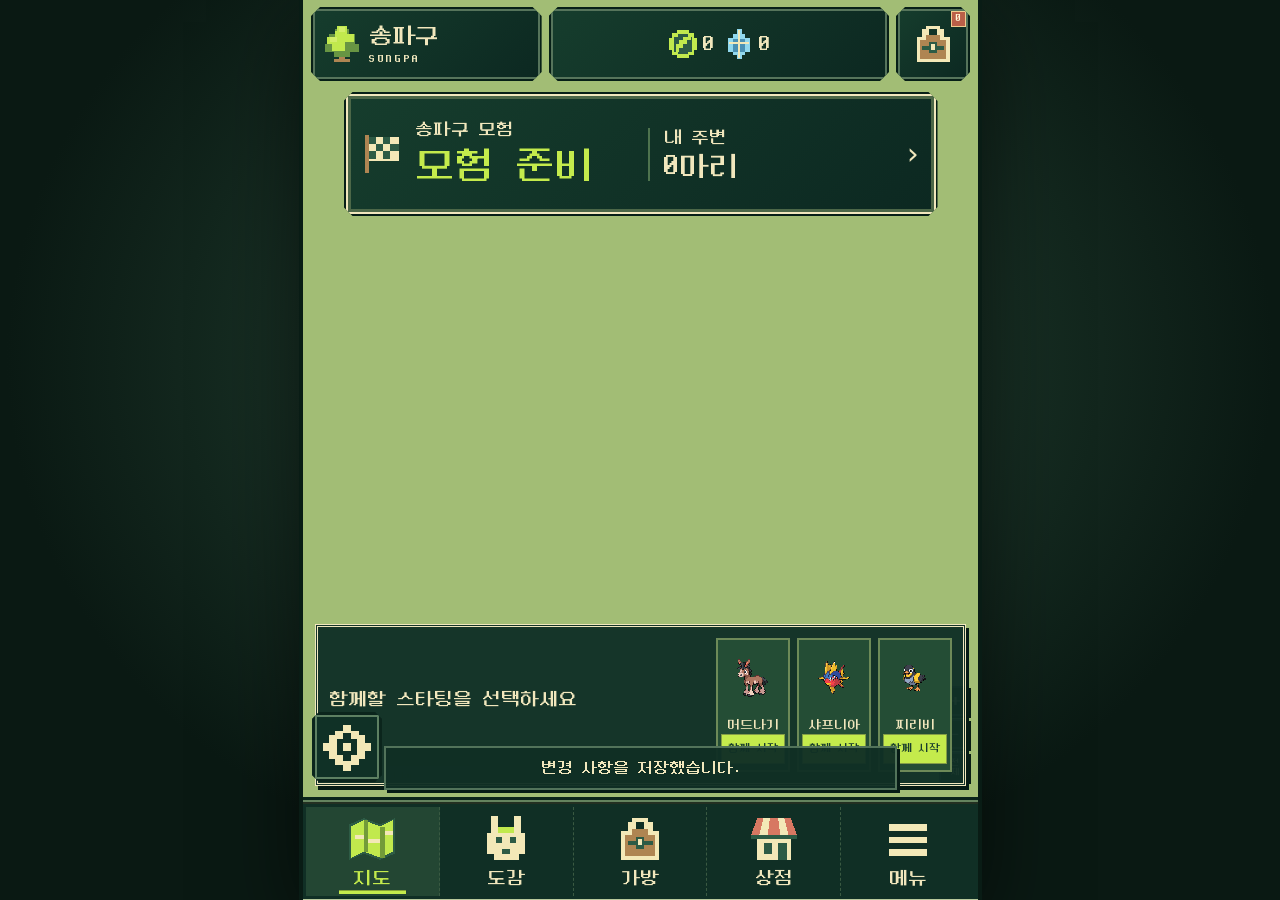
<file: index.html>
<!doctype html>
<html lang="ko">
<head>
  <meta charset="UTF-8"><meta name="viewport" content="width=device-width, initial-scale=1, viewport-fit=cover">
  <meta name="theme-color" content="#192e28"><meta name="description" content="송파구 실제 지도와 GPS에서 시작하는 도트풍 팬게임. 현실 시간으로 이동하고 시설을 탐험하세요.">
  <title>송파 모험지도</title>
  <link rel="icon" href="data:image/svg+xml,%3Csvg xmlns='http://www.w3.org/2000/svg' viewBox='0 0 32 32'%3E%3Cpath fill='%23192e28' d='M0 0h32v32H0z'/%3E%3Cpath fill='%23caee7d' d='M8 6h16v16h-4v4h-8v-4H8z'/%3E%3Cpath fill='%23192e28' d='M13 11h6v6h-6z'/%3E%3C/svg%3E">
  <link rel="stylesheet" href="./maplibre-gl.css"><link rel="stylesheet" href="./style.css?v=4"><link rel="stylesheet" href="./mobile.css?v=6">
  <script defer src="./runtime-config.js"></script><script defer src="./platform/browser.js"></script>
  <link rel="stylesheet" href="./ui-theme.css?v=4"><script defer src="./maplibre-gl.js"></script><script defer src="./game-config.js?v=3"></script><script defer src="./game-core.js?v=3"></script><script defer src="./app.js?v=5"></script><script defer src="./engine.js?v=5"></script><script defer src="./save-controls.js"></script><script defer src="./game-ui.js?v=9"></script>
</head>
<body>
  <div class="game-window">
  <header class="topbar"><div class="brand pixel-frame"><span class="pixel-icon icon-tree" aria-hidden="true"></span><div><h1>송파구</h1><p>SONGPA</p></div></div><strong id="wallet" class="resource-bar pixel-frame" aria-label="보유 재화"></strong><button class="quick-bag pixel-frame" data-tab="bag" aria-label="가방 열기" title="가방"><span class="pixel-icon icon-bag" aria-hidden="true"></span><span id="bag-count" class="count-dot">0</span></button></header>
  <main id="workspace" class="workspace" data-screen="map">
    <section class="map-area" aria-label="송파구 모험 지도">
      <div id="map"></div>
      <div class="map-tools"><button id="follow-character" aria-label="게임 위치로 이동" title="게임 위치로 이동"><span class="pixel-icon icon-target" aria-hidden="true"></span></button><button id="test-spawn" aria-label="시험용 포켓몬 출현" title="시험용 포켓몬 출현"><span class="pixel-icon icon-sprout" aria-hidden="true"></span></button></div><button id="cluster-summary" aria-hidden="true" tabindex="-1" hidden></button><div class="map-caption"><span class="badge">SONGPA</span><span>실제 지형 · 도트풍 지도</span></div>
      <div class="map-controls"><button id="zoom-in" aria-label="지도 확대">＋</button><button id="zoom-out" aria-label="지도 축소">−</button><button id="reset-map" aria-label="송파구 전체 보기">전체</button></div>
      <div id="map-error" class="map-error" hidden><strong>지도를 불러오지 못했습니다.</strong><p>지도는 인터넷 연결이 필요합니다. 아래 장소 목록은 계속 살펴볼 수 있습니다.</p><button onclick="location.reload()">다시 불러오기</button></div>

    </section>
    <aside class="explorer" aria-label="송파구 장소 탐색">
      <div class="explorer-heading"><span class="eyebrow">모험의 첫 지역</span><h2>송파구</h2><p>목적지를 선택하고 경로를 확인하세요.</p></div>
      <button id="journey-hud" class="journey-hud pixel-frame" aria-label="이동 정보 열기"><span class="pixel-icon icon-flag" aria-hidden="true"></span><span class="journey-main"><small id="journey-label">모험 준비</small><strong id="journey-duration">송파 탐험</strong></span><span class="journey-arrival"><small id="journey-eta-label">내 주변</small><strong id="journey-eta">—</strong></span><span class="journey-chevron" aria-hidden="true">›</span></button><div id="journey-actions" hidden><button id="journey-depart">출발하기</button><button id="journey-detail">경로 상세</button></div><p id="game-status" class="status-toast" role="status">이 브라우저의 모험을 불러오는 중…</p><section id="starter-panel" class="game-panel"><h3>함께할 스타팅을 선택하세요</h3><p>5레벨 · 2,500원 · 몬스터볼 25개 · 슈퍼볼 5개 · 상처약 10개 (게임용 초기값)</p><div id="starter-choices"></div></section>
      <nav class="game-tabs" aria-label="게임 메뉴"><button data-tab="map" aria-label="지도" title="지도" aria-pressed="true"><span class="pixel-icon icon-map" aria-hidden="true"></span><span>지도</span></button><button data-tab="dex" aria-label="도감" title="도감"><span class="pixel-icon icon-dex" aria-hidden="true"></span><span>도감</span></button><button data-tab="bag" aria-label="가방" title="가방"><span class="pixel-icon icon-bag" aria-hidden="true"></span><span>가방</span></button><button data-tab="shop" aria-label="상점" title="상점"><span class="pixel-icon icon-shop" aria-hidden="true"></span><span>상점</span></button><button data-tab="settings" aria-label="메뉴" title="메뉴"><span class="pixel-icon icon-menu" aria-hidden="true"></span><span>메뉴</span></button></nav><section id="panel-team" hidden></section><section id="panel-battle" hidden></section><section id="panel-log" hidden></section><section id="panel-dex" hidden><h3>전 세대 도감</h3><input id="dex-search" placeholder="이름·영문명·전국도감 번호" aria-label="도감 검색"><p id="dex-count"></p><a href="./data-report.json" target="_blank">데이터 범위·검토 목록</a><div id="dex-list"></div></section><section id="panel-bag" hidden></section><section id="panel-shop" hidden></section><section id="panel-settings" hidden><h3 class="panel-title">모험 메뉴</h3><div class="menu-grid"><button data-tab="team" aria-label="탐험 팀" title="탐험 팀"><span class="pixel-icon icon-team" aria-hidden="true"></span><span>탐험 팀</span></button><button id="battle-badge" data-tab="battle" aria-label="전투" title="전투"><span class="pixel-icon icon-battle" aria-hidden="true"></span><span>전투</span></button><button data-tab="nearby" aria-label="주변 장소" title="주변 장소"><span class="pixel-icon icon-location" aria-hidden="true"></span><span>주변 장소</span></button><button data-tab="log" aria-label="모험 기록" title="모험 기록"><span class="pixel-icon icon-log" aria-hidden="true"></span><span>모험 기록</span></button></div><details class="menu-section" open><summary>위치 · 탐색</summary><section id="control-panel" class="game-panel menu-control" aria-label="모험 상태"><span id="mode-label" class="eyebrow">진행도 확인 중</span><h3 id="game-location">모험을 준비하고 있어요</h3><p id="save-status" role="status"></p><div class="location-bar"><div><span id="gps-title">GPS 확인 준비</span><small id="gps-status" role="status">실제 GPS와 게임 위치는 분리됩니다.</small></div><div class="location-actions"><button id="resume-position" aria-label="저장된 위치에서 재개" title="저장된 위치에서 재개">↶</button><button id="locate" aria-label="GPS 확인" title="GPS 확인">◎ <span>GPS</span></button></div></div><p id="catchup-status" hidden></p><div class="button-row"><button id="search-toggle">현재 위치 자동 탐색</button><button id="auto-toggle">자동 전투</button></div><div class="button-row"><button id="join-gps">GPS 합류</button><button id="demo-start">체험 시작</button></div><small>체험 출발점은 지도에서 확인한 서울아산병원 앞 보행로입니다. GPS 위치가 아닙니다.</small><div id="travel-status" hidden><progress id="travel-progress" max="100" value="0"></progress><strong id="travel-remaining"></strong><p id="travel-eta"></p><button id="cancel-travel">현재 진행 지점에서 이동 종료</button></div></section></details><details class="menu-section"><summary>자동 전투 설정</summary><div id="settings-content"></div></details><details class="menu-section"><summary>지도 배율</summary><section class="zoom-panel"><div id="zoom-options"></div><p id="range-status"></p></section></details><section id="backup-panel" class="menu-section" hidden><h3>이 브라우저의 저장</h3><p>로그인 없이 이 브라우저에 저장됩니다. 브라우저 데이터를 지우면 진행도가 사라질 수 있습니다. 다른 기기로 옮기려면 저장 파일을 내려받으세요.</p><button id="backup-export">저장 파일 내려받기</button><label>저장 파일 선택<input id="backup-file" type="file" accept="application/json,.json"></label><button id="backup-restore" hidden>선택한 저장으로 복원</button><p id="backup-status" role="status"></p></section><footer id="site-info" class="side-footer"><p>학교·병원에 출입하거나 물에 들어갈 필요가 없습니다. 실제 내비게이션·안전 안내가 아닌 비영리 팬게임 프로토타입입니다.</p><details><summary>데이터·선정 기준·개인정보</summary><p id="facility-counts"></p><p>공원: 확인된 면적 30,000㎡ 이상만. 병원: 심평원 종합병원·상급종합 분류만. 면적 미확인·단위 오류 공원은 제외합니다. 장소 목록은 송파구의 모든 시설을 보장하지 않습니다.</p><p>공원 면적: 서울시 주요 공원현황(2026 하반기, 공공누리 1유형) 및 서울시 한강 안내. 학교·수역 좌표: OSM 2026-09-27. 학교급은 이름·태그로 구분하고 미확인은 난이도 미정. 실제 교직원·학생은 사용하지 않습니다.</p><p>점선 경계·지역 판정: 2015 공개 행정경계 시험 범위이며 최신 경계를 보장하지 않습니다. 공원·수면 경계는 OSM 원본 폴리곤으로 확인하며, 확인 실패 구역은 임의로 생성하지 않습니다.</p><p>도보: 송파 OSM 보행 연결망을 브라우저에서 자체 계산한 경로·예상 시간. 임시 속도 도보 4·지상 8·공중 20·수상 8km/h. 시간 배율은 1:1. 수상·복합 이동은 실제 동일 수면과 보행 연결망이 확인되는 경우에만 지원합니다.</p><p>실제 GPS와 오차는 화면 메모리에만 보관하며 이력은 쌓지 않습니다. 게임 위치·이동 경로·진행도는 이 브라우저의 IndexedDB에 저장됩니다. 별도 계정이나 로그인은 필요하지 않습니다. GPS에서 게임을 시작·합류하면 해당 좌표가 게임 위치로 저장됩니다. 경로 계산은 브라우저가 내려받은 보행 연결망으로 처리합니다. 지도 타일 요청은 OpenFreeMap에 전달됩니다.</p><p>GPS 오차 100m·유효 시간 60초·경로 정합 허용치는 개발용 잠정값입니다. 전투·포획·성장·진화·시설 이용은 브라우저에서 처리합니다. 일부 기술·특수 진화·특성 효과는 지원 범위가 제한되며 기술 관리 화면과 README에 표시합니다.</p><a href="https://www.openstreetmap.org/copyright" target="_blank" rel="noopener">© OpenStreetMap contributors · ODbL</a> · <a href="https://www.openstreetmap.org/fixthemap" target="_blank" rel="noopener">지도 오류 수정</a><br><a href="https://openmaptiles.org" target="_blank" rel="noopener">OpenMapTiles</a> · <a href="https://openfreemap.org" target="_blank" rel="noopener">OpenFreeMap</a><br><a href="https://www.openstreetmap.org/copyright" target="_blank" rel="noopener">보행 연결망: OpenStreetMap · ODbL</a><br><a href="https://data.seoul.go.kr/dataList/OA-394/A/1/datasetView.do" target="_blank" rel="noopener">공원 면적: 서울 열린데이터광장</a><br><a href="https://github.com/southkorea/seoul-maps" target="_blank" rel="noopener">경계: southkorea/seoul-maps · Apache 2.0</a><p>포켓몬 원본 자료: PokéAPI · PokeAPI/sprites. 레드 도트: pret/pokefirered 원본 그래픽 (Pokémon 권리자 소유). 비영리 팬게임이며 IP 이용 허가를 받은 서비스가 아닙니다.</p><a href="./README.html" target="_blank">구현 규칙·검증·제한 확인</a></details></footer></section><div id="map-explore" hidden><div class="filters" aria-label="장소 종류"><button data-filter="all" aria-pressed="true">전체</button><button data-filter="hospital" aria-pressed="false"><span class="key hospital">＋</span>센터</button><button data-filter="school" aria-pressed="false"><span class="key school">G</span>체육관</button><button data-filter="habitat" aria-pressed="false"><span class="key habitat">H</span>서식지</button><button data-filter="shop" aria-pressed="false"><span class="key shop">D</span>백화점</button></div>
      <p class="list-summary" id="list-summary" role="status">공개 지도에서 장소를 불러오는 중…</p>
      <div id="detail" class="detail" hidden><button id="close-detail" class="close" aria-label="선택 장소 닫기">×</button><span id="detail-type" class="eyebrow"></span><h3 id="detail-name"></h3><p id="detail-desc"></p><div class="detail-meta"><span id="detail-distance"></span><span id="detail-coord"></span><span id="facility-evidence"></span><a id="facility-source" target="_blank" rel="noopener">장소 출처 확인</a></div><label for="travel-mode">이동 방식</label><select id="travel-mode"><option value="walk">도보</option><option value="ground">지상 탑승</option><option value="air">공중 탑승</option><option value="water">수상 탑승</option></select><p id="mode-help" class="notice"></p><button id="favorite-place">중요 장소 지정</button><button id="calculate-route">경로·예상 시간 확인</button><div id="route-result" role="status">출발점과 목적지를 선택해 주세요.</div><button id="depart" disabled>출발</button><button id="open-activity" disabled>도착 후 활동</button></div>
      <section id="activity-panel" class="activity-panel" aria-label="시설 활동" hidden><span id="activity-type" class="eyebrow"></span><h3 id="activity-name"></h3><div id="activity-content"></div><div class="button-row"><button id="heal-party" hidden>모두 치료하기</button><button id="close-activity">활동 닫기</button></div></section>
      <div id="place-list" class="place-list"></div></div>
      <p id="world-status" role="status">환경 경계 준비 중</p><button id="retry-world">실제 경계 다시 확인</button>
    </aside>
  </main>
  </div>
</body>
</html>
</file>
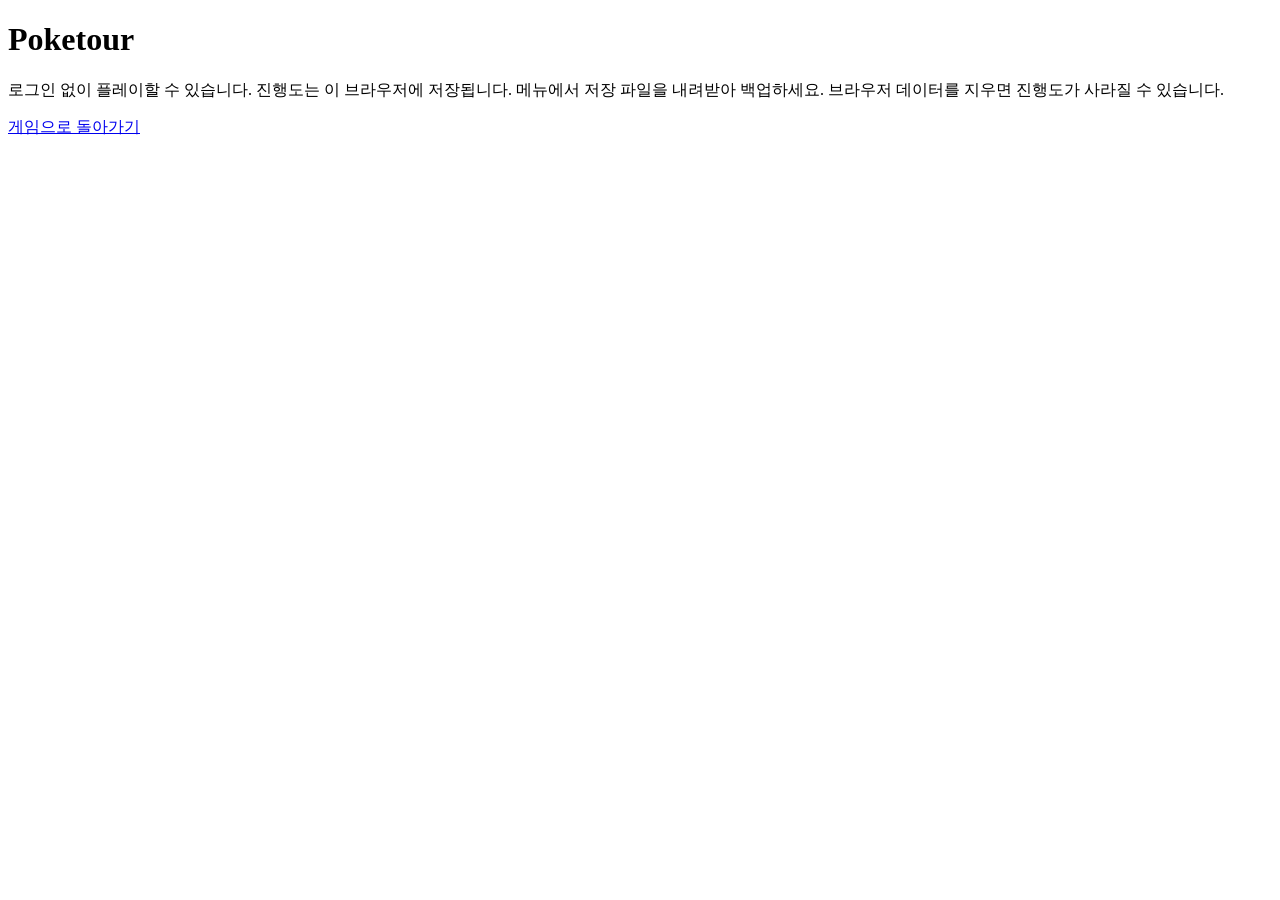
<file: README.html>
<!doctype html><html lang="ko"><meta charset="utf-8"><meta name="viewport" content="width=device-width,initial-scale=1"><title>Poketour 도움말</title><h1>Poketour</h1><p>로그인 없이 플레이할 수 있습니다. 진행도는 이 브라우저에 저장됩니다. 메뉴에서 저장 파일을 내려받아 백업하세요. 브라우저 데이터를 지우면 진행도가 사라질 수 있습니다.</p><a href="./">게임으로 돌아가기</a></html>
</file>
<file: maplibre-gl.css>
.maplibregl-map{font:12px/20px Helvetica Neue,Arial,Helvetica,sans-serif;overflow:hidden;position:relative;-webkit-tap-highlight-color:rgb(0,0,0,0)}.maplibregl-canvas{left:0;position:absolute;top:0}.maplibregl-map:fullscreen{height:100%;width:100%}.maplibregl-ctrl-group button.maplibregl-ctrl-compass{touch-action:none}.maplibregl-canvas-container.maplibregl-interactive,.maplibregl-ctrl-group button.maplibregl-ctrl-compass{cursor:grab;-webkit-user-select:none;-moz-user-select:none;user-select:none}.maplibregl-canvas-container.maplibregl-interactive.maplibregl-track-pointer{cursor:pointer}.maplibregl-canvas-container.maplibregl-interactive:active,.maplibregl-ctrl-group button.maplibregl-ctrl-compass:active{cursor:grabbing}.maplibregl-canvas-container.maplibregl-touch-zoom-rotate,.maplibregl-canvas-container.maplibregl-touch-zoom-rotate .maplibregl-canvas{touch-action:pan-x pan-y}.maplibregl-canvas-container.maplibregl-touch-drag-pan,.maplibregl-canvas-container.maplibregl-touch-drag-pan .maplibregl-canvas{touch-action:pinch-zoom}.maplibregl-canvas-container.maplibregl-touch-zoom-rotate.maplibregl-touch-drag-pan,.maplibregl-canvas-container.maplibregl-touch-zoom-rotate.maplibregl-touch-drag-pan .maplibregl-canvas{touch-action:none}.maplibregl-canvas-container.maplibregl-touch-drag-pan.maplibregl-cooperative-gestures,.maplibregl-canvas-container.maplibregl-touch-drag-pan.maplibregl-cooperative-gestures .maplibregl-canvas{touch-action:pan-x pan-y}.maplibregl-ctrl-bottom-left,.maplibregl-ctrl-bottom-right,.maplibregl-ctrl-top-left,.maplibregl-ctrl-top-right{pointer-events:none;position:absolute;z-index:2}.maplibregl-ctrl-top-left{left:0;top:0}.maplibregl-ctrl-top-right{right:0;top:0}.maplibregl-ctrl-bottom-left{bottom:0;left:0}.maplibregl-ctrl-bottom-right{bottom:0;right:0}.maplibregl-ctrl{clear:both;pointer-events:auto;transform:translate(0)}.maplibregl-ctrl-top-left .maplibregl-ctrl{float:left;margin:10px 0 0 10px}.maplibregl-ctrl-top-right .maplibregl-ctrl{float:right;margin:10px 10px 0 0}.maplibregl-ctrl-bottom-left .maplibregl-ctrl{float:left;margin:0 0 10px 10px}.maplibregl-ctrl-bottom-right .maplibregl-ctrl{float:right;margin:0 10px 10px 0}.maplibregl-ctrl-group{background:#fff;border-radius:4px}.maplibregl-ctrl-group:not(:empty){box-shadow:0 0 0 2px rgba(0,0,0,.1)}@media (forced-colors:active){.maplibregl-ctrl-group:not(:empty){box-shadow:0 0 0 2px ButtonText}}.maplibregl-ctrl-group button{background-color:transparent;border:0;box-sizing:border-box;cursor:pointer;display:block;height:29px;outline:none;padding:0;width:29px}.maplibregl-ctrl-group button+button{border-top:1px solid #ddd}.maplibregl-ctrl button .maplibregl-ctrl-icon{background-position:50%;background-repeat:no-repeat;display:block;height:100%;width:100%}@media (forced-colors:active){.maplibregl-ctrl-icon{background-color:transparent}.maplibregl-ctrl-group button+button{border-top:1px solid ButtonText}}.maplibregl-ctrl button::-moz-focus-inner{border:0;padding:0}.maplibregl-ctrl-attrib-button:focus,.maplibregl-ctrl-group button:focus{box-shadow:0 0 2px 2px #0096ff}.maplibregl-ctrl button:disabled{cursor:not-allowed}.maplibregl-ctrl button:disabled .maplibregl-ctrl-icon{opacity:.25}@media (hover:hover){.maplibregl-ctrl button:not(:disabled):hover{background-color:rgba(0,0,0,.05)}}.maplibregl-ctrl button:not(:disabled):active{background-color:rgba(0,0,0,.05)}.maplibregl-ctrl-group button:focus:focus-visible{box-shadow:0 0 2px 2px #0096ff}.maplibregl-ctrl-group button:focus:not(:focus-visible){box-shadow:none}.maplibregl-ctrl-group button:focus:first-child{border-radius:4px 4px 0 0}.maplibregl-ctrl-group button:focus:last-child{border-radius:0 0 4px 4px}.maplibregl-ctrl-group button:focus:only-child{border-radius:inherit}.maplibregl-ctrl button.maplibregl-ctrl-zoom-out .maplibregl-ctrl-icon{background-image:url("data:image/svg+xml;charset=utf-8,%3Csvg xmlns='http://www.w3.org/2000/svg' width='29' height='29' fill='%23333' viewBox='0 0 29 29'%3E%3Cpath d='M10 13c-.75 0-1.5.75-1.5 1.5S9.25 16 10 16h9c.75 0 1.5-.75 1.5-1.5S19.75 13 19 13z'/%3E%3C/svg%3E")}.maplibregl-ctrl button.maplibregl-ctrl-zoom-in .maplibregl-ctrl-icon{background-image:url("data:image/svg+xml;charset=utf-8,%3Csvg xmlns='http://www.w3.org/2000/svg' width='29' height='29' fill='%23333' viewBox='0 0 29 29'%3E%3Cpath d='M14.5 8.5c-.75 0-1.5.75-1.5 1.5v3h-3c-.75 0-1.5.75-1.5 1.5S9.25 16 10 16h3v3c0 .75.75 1.5 1.5 1.5S16 19.75 16 19v-3h3c.75 0 1.5-.75 1.5-1.5S19.75 13 19 13h-3v-3c0-.75-.75-1.5-1.5-1.5'/%3E%3C/svg%3E")}@media (forced-colors:active){.maplibregl-ctrl button.maplibregl-ctrl-zoom-out .maplibregl-ctrl-icon{background-image:url("data:image/svg+xml;charset=utf-8,%3Csvg xmlns='http://www.w3.org/2000/svg' width='29' height='29' fill='%23fff' viewBox='0 0 29 29'%3E%3Cpath d='M10 13c-.75 0-1.5.75-1.5 1.5S9.25 16 10 16h9c.75 0 1.5-.75 1.5-1.5S19.75 13 19 13z'/%3E%3C/svg%3E")}.maplibregl-ctrl button.maplibregl-ctrl-zoom-in .maplibregl-ctrl-icon{background-image:url("data:image/svg+xml;charset=utf-8,%3Csvg xmlns='http://www.w3.org/2000/svg' width='29' height='29' fill='%23fff' viewBox='0 0 29 29'%3E%3Cpath d='M14.5 8.5c-.75 0-1.5.75-1.5 1.5v3h-3c-.75 0-1.5.75-1.5 1.5S9.25 16 10 16h3v3c0 .75.75 1.5 1.5 1.5S16 19.75 16 19v-3h3c.75 0 1.5-.75 1.5-1.5S19.75 13 19 13h-3v-3c0-.75-.75-1.5-1.5-1.5'/%3E%3C/svg%3E")}}@media (forced-colors:active) and (prefers-color-scheme:light){.maplibregl-ctrl button.maplibregl-ctrl-zoom-out .maplibregl-ctrl-icon{background-image:url("data:image/svg+xml;charset=utf-8,%3Csvg xmlns='http://www.w3.org/2000/svg' width='29' height='29' viewBox='0 0 29 29'%3E%3Cpath d='M10 13c-.75 0-1.5.75-1.5 1.5S9.25 16 10 16h9c.75 0 1.5-.75 1.5-1.5S19.75 13 19 13z'/%3E%3C/svg%3E")}.maplibregl-ctrl button.maplibregl-ctrl-zoom-in .maplibregl-ctrl-icon{background-image:url("data:image/svg+xml;charset=utf-8,%3Csvg xmlns='http://www.w3.org/2000/svg' width='29' height='29' viewBox='0 0 29 29'%3E%3Cpath d='M14.5 8.5c-.75 0-1.5.75-1.5 1.5v3h-3c-.75 0-1.5.75-1.5 1.5S9.25 16 10 16h3v3c0 .75.75 1.5 1.5 1.5S16 19.75 16 19v-3h3c.75 0 1.5-.75 1.5-1.5S19.75 13 19 13h-3v-3c0-.75-.75-1.5-1.5-1.5'/%3E%3C/svg%3E")}}.maplibregl-ctrl button.maplibregl-ctrl-fullscreen .maplibregl-ctrl-icon{background-image:url("data:image/svg+xml;charset=utf-8,%3Csvg xmlns='http://www.w3.org/2000/svg' width='29' height='29' fill='%23333' viewBox='0 0 29 29'%3E%3Cpath d='M24 16v5.5c0 1.75-.75 2.5-2.5 2.5H16v-1l3-1.5-4-5.5 1-1 5.5 4 1.5-3zM6 16l1.5 3 5.5-4 1 1-4 5.5 3 1.5v1H7.5C5.75 24 5 23.25 5 21.5V16zm7-11v1l-3 1.5 4 5.5-1 1-5.5-4L6 13H5V7.5C5 5.75 5.75 5 7.5 5zm11 2.5c0-1.75-.75-2.5-2.5-2.5H16v1l3 1.5-4 5.5 1 1 5.5-4 1.5 3h1z'/%3E%3C/svg%3E")}.maplibregl-ctrl button.maplibregl-ctrl-shrink .maplibregl-ctrl-icon{background-image:url("data:image/svg+xml;charset=utf-8,%3Csvg xmlns='http://www.w3.org/2000/svg' width='29' height='29' viewBox='0 0 29 29'%3E%3Cpath d='M18.5 16c-1.75 0-2.5.75-2.5 2.5V24h1l1.5-3 5.5 4 1-1-4-5.5 3-1.5v-1zM13 18.5c0-1.75-.75-2.5-2.5-2.5H5v1l3 1.5L4 24l1 1 5.5-4 1.5 3h1zm3-8c0 1.75.75 2.5 2.5 2.5H24v-1l-3-1.5L25 5l-1-1-5.5 4L17 5h-1zM10.5 13c1.75 0 2.5-.75 2.5-2.5V5h-1l-1.5 3L5 4 4 5l4 5.5L5 12v1z'/%3E%3C/svg%3E")}@media (forced-colors:active){.maplibregl-ctrl button.maplibregl-ctrl-fullscreen .maplibregl-ctrl-icon{background-image:url("data:image/svg+xml;charset=utf-8,%3Csvg xmlns='http://www.w3.org/2000/svg' width='29' height='29' fill='%23fff' viewBox='0 0 29 29'%3E%3Cpath d='M24 16v5.5c0 1.75-.75 2.5-2.5 2.5H16v-1l3-1.5-4-5.5 1-1 5.5 4 1.5-3zM6 16l1.5 3 5.5-4 1 1-4 5.5 3 1.5v1H7.5C5.75 24 5 23.25 5 21.5V16zm7-11v1l-3 1.5 4 5.5-1 1-5.5-4L6 13H5V7.5C5 5.75 5.75 5 7.5 5zm11 2.5c0-1.75-.75-2.5-2.5-2.5H16v1l3 1.5-4 5.5 1 1 5.5-4 1.5 3h1z'/%3E%3C/svg%3E")}.maplibregl-ctrl button.maplibregl-ctrl-shrink .maplibregl-ctrl-icon{background-image:url("data:image/svg+xml;charset=utf-8,%3Csvg xmlns='http://www.w3.org/2000/svg' width='29' height='29' fill='%23fff' viewBox='0 0 29 29'%3E%3Cpath d='M18.5 16c-1.75 0-2.5.75-2.5 2.5V24h1l1.5-3 5.5 4 1-1-4-5.5 3-1.5v-1zM13 18.5c0-1.75-.75-2.5-2.5-2.5H5v1l3 1.5L4 24l1 1 5.5-4 1.5 3h1zm3-8c0 1.75.75 2.5 2.5 2.5H24v-1l-3-1.5L25 5l-1-1-5.5 4L17 5h-1zM10.5 13c1.75 0 2.5-.75 2.5-2.5V5h-1l-1.5 3L5 4 4 5l4 5.5L5 12v1z'/%3E%3C/svg%3E")}}@media (forced-colors:active) and (prefers-color-scheme:light){.maplibregl-ctrl button.maplibregl-ctrl-fullscreen .maplibregl-ctrl-icon{background-image:url("data:image/svg+xml;charset=utf-8,%3Csvg xmlns='http://www.w3.org/2000/svg' width='29' height='29' viewBox='0 0 29 29'%3E%3Cpath d='M24 16v5.5c0 1.75-.75 2.5-2.5 2.5H16v-1l3-1.5-4-5.5 1-1 5.5 4 1.5-3zM6 16l1.5 3 5.5-4 1 1-4 5.5 3 1.5v1H7.5C5.75 24 5 23.25 5 21.5V16zm7-11v1l-3 1.5 4 5.5-1 1-5.5-4L6 13H5V7.5C5 5.75 5.75 5 7.5 5zm11 2.5c0-1.75-.75-2.5-2.5-2.5H16v1l3 1.5-4 5.5 1 1 5.5-4 1.5 3h1z'/%3E%3C/svg%3E")}.maplibregl-ctrl button.maplibregl-ctrl-shrink .maplibregl-ctrl-icon{background-image:url("data:image/svg+xml;charset=utf-8,%3Csvg xmlns='http://www.w3.org/2000/svg' width='29' height='29' viewBox='0 0 29 29'%3E%3Cpath d='M18.5 16c-1.75 0-2.5.75-2.5 2.5V24h1l1.5-3 5.5 4 1-1-4-5.5 3-1.5v-1zM13 18.5c0-1.75-.75-2.5-2.5-2.5H5v1l3 1.5L4 24l1 1 5.5-4 1.5 3h1zm3-8c0 1.75.75 2.5 2.5 2.5H24v-1l-3-1.5L25 5l-1-1-5.5 4L17 5h-1zM10.5 13c1.75 0 2.5-.75 2.5-2.5V5h-1l-1.5 3L5 4 4 5l4 5.5L5 12v1z'/%3E%3C/svg%3E")}}.maplibregl-ctrl button.maplibregl-ctrl-compass .maplibregl-ctrl-icon{background-image:url("data:image/svg+xml;charset=utf-8,%3Csvg xmlns='http://www.w3.org/2000/svg' width='29' height='29' fill='%23333' viewBox='0 0 29 29'%3E%3Cpath d='m10.5 14 4-8 4 8z'/%3E%3Cpath fill='%23ccc' d='m10.5 16 4 8 4-8z'/%3E%3C/svg%3E")}@media (forced-colors:active){.maplibregl-ctrl button.maplibregl-ctrl-compass .maplibregl-ctrl-icon{background-image:url("data:image/svg+xml;charset=utf-8,%3Csvg xmlns='http://www.w3.org/2000/svg' width='29' height='29' fill='%23fff' viewBox='0 0 29 29'%3E%3Cpath d='m10.5 14 4-8 4 8z'/%3E%3Cpath fill='%23ccc' d='m10.5 16 4 8 4-8z'/%3E%3C/svg%3E")}}@media (forced-colors:active) and (prefers-color-scheme:light){.maplibregl-ctrl button.maplibregl-ctrl-compass .maplibregl-ctrl-icon{background-image:url("data:image/svg+xml;charset=utf-8,%3Csvg xmlns='http://www.w3.org/2000/svg' width='29' height='29' viewBox='0 0 29 29'%3E%3Cpath d='m10.5 14 4-8 4 8z'/%3E%3Cpath fill='%23ccc' d='m10.5 16 4 8 4-8z'/%3E%3C/svg%3E")}}.maplibregl-ctrl button.maplibregl-ctrl-globe .maplibregl-ctrl-icon{background-image:url("data:image/svg+xml;charset=utf-8,%3Csvg xmlns='http://www.w3.org/2000/svg' width='22' height='22' fill='none' stroke='%23333' viewBox='0 0 22 22'%3E%3Ccircle cx='11' cy='11' r='8.5'/%3E%3Cpath d='M17.5 11c0 4.819-3.02 8.5-6.5 8.5S4.5 15.819 4.5 11 7.52 2.5 11 2.5s6.5 3.681 6.5 8.5Z'/%3E%3Cpath d='M13.5 11c0 2.447-.331 4.64-.853 6.206-.262.785-.562 1.384-.872 1.777-.314.399-.58.517-.775.517s-.461-.118-.775-.517c-.31-.393-.61-.992-.872-1.777C8.831 15.64 8.5 13.446 8.5 11s.331-4.64.853-6.206c.262-.785.562-1.384.872-1.777.314-.399.58-.517.775-.517s.461.118.775.517c.31.393.61.992.872 1.777.522 1.565.853 3.76.853 6.206Z'/%3E%3Cpath d='M11 7.5c-1.909 0-3.622-.166-4.845-.428-.616-.132-1.08-.283-1.379-.434a1.3 1.3 0 0 1-.224-.138q.07-.058.224-.138c.299-.151.763-.302 1.379-.434C7.378 5.666 9.091 5.5 11 5.5s3.622.166 4.845.428c.616.132 1.08.283 1.379.434.105.053.177.1.224.138q-.07.058-.224.138c-.299.151-.763.302-1.379.434-1.223.262-2.936.428-4.845.428ZM4.486 6.436ZM11 16.5c-1.909 0-3.622-.166-4.845-.428-.616-.132-1.08-.283-1.379-.434a1.3 1.3 0 0 1-.224-.138 1.3 1.3 0 0 1 .224-.138c.299-.151.763-.302 1.379-.434C7.378 14.666 9.091 14.5 11 14.5s3.622.166 4.845.428c.616.132 1.08.283 1.379.434.105.053.177.1.224.138a1.3 1.3 0 0 1-.224.138c-.299.151-.763.302-1.379.434-1.223.262-2.936.428-4.845.428Zm-6.514-1.064ZM11 12.5c-2.46 0-4.672-.222-6.255-.574-.796-.177-1.406-.38-1.805-.59a1.5 1.5 0 0 1-.39-.272.3.3 0 0 1-.047-.064.3.3 0 0 1 .048-.064c.066-.073.189-.167.389-.272.399-.21 1.009-.413 1.805-.59C6.328 9.722 8.54 9.5 11 9.5s4.672.222 6.256.574c.795.177 1.405.38 1.804.59.2.105.323.2.39.272a.3.3 0 0 1 .047.064.3.3 0 0 1-.048.064 1.4 1.4 0 0 1-.389.272c-.399.21-1.009.413-1.804.59-1.584.352-3.796.574-6.256.574Zm-8.501-1.51v.002zm0 .018v.002zm17.002.002v-.002zm0-.018v-.002z'/%3E%3C/svg%3E")}.maplibregl-ctrl button.maplibregl-ctrl-globe-enabled .maplibregl-ctrl-icon{background-image:url("data:image/svg+xml;charset=utf-8,%3Csvg xmlns='http://www.w3.org/2000/svg' width='22' height='22' fill='none' stroke='%2333b5e5' viewBox='0 0 22 22'%3E%3Ccircle cx='11' cy='11' r='8.5'/%3E%3Cpath d='M17.5 11c0 4.819-3.02 8.5-6.5 8.5S4.5 15.819 4.5 11 7.52 2.5 11 2.5s6.5 3.681 6.5 8.5Z'/%3E%3Cpath d='M13.5 11c0 2.447-.331 4.64-.853 6.206-.262.785-.562 1.384-.872 1.777-.314.399-.58.517-.775.517s-.461-.118-.775-.517c-.31-.393-.61-.992-.872-1.777C8.831 15.64 8.5 13.446 8.5 11s.331-4.64.853-6.206c.262-.785.562-1.384.872-1.777.314-.399.58-.517.775-.517s.461.118.775.517c.31.393.61.992.872 1.777.522 1.565.853 3.76.853 6.206Z'/%3E%3Cpath d='M11 7.5c-1.909 0-3.622-.166-4.845-.428-.616-.132-1.08-.283-1.379-.434a1.3 1.3 0 0 1-.224-.138q.07-.058.224-.138c.299-.151.763-.302 1.379-.434C7.378 5.666 9.091 5.5 11 5.5s3.622.166 4.845.428c.616.132 1.08.283 1.379.434.105.053.177.1.224.138q-.07.058-.224.138c-.299.151-.763.302-1.379.434-1.223.262-2.936.428-4.845.428ZM4.486 6.436ZM11 16.5c-1.909 0-3.622-.166-4.845-.428-.616-.132-1.08-.283-1.379-.434a1.3 1.3 0 0 1-.224-.138 1.3 1.3 0 0 1 .224-.138c.299-.151.763-.302 1.379-.434C7.378 14.666 9.091 14.5 11 14.5s3.622.166 4.845.428c.616.132 1.08.283 1.379.434.105.053.177.1.224.138a1.3 1.3 0 0 1-.224.138c-.299.151-.763.302-1.379.434-1.223.262-2.936.428-4.845.428Zm-6.514-1.064ZM11 12.5c-2.46 0-4.672-.222-6.255-.574-.796-.177-1.406-.38-1.805-.59a1.5 1.5 0 0 1-.39-.272.3.3 0 0 1-.047-.064.3.3 0 0 1 .048-.064c.066-.073.189-.167.389-.272.399-.21 1.009-.413 1.805-.59C6.328 9.722 8.54 9.5 11 9.5s4.672.222 6.256.574c.795.177 1.405.38 1.804.59.2.105.323.2.39.272a.3.3 0 0 1 .047.064.3.3 0 0 1-.048.064 1.4 1.4 0 0 1-.389.272c-.399.21-1.009.413-1.804.59-1.584.352-3.796.574-6.256.574Zm-8.501-1.51v.002zm0 .018v.002zm17.002.002v-.002zm0-.018v-.002z'/%3E%3C/svg%3E")}.maplibregl-ctrl button.maplibregl-ctrl-terrain .maplibregl-ctrl-icon{background-image:url("data:image/svg+xml;charset=utf-8,%3Csvg xmlns='http://www.w3.org/2000/svg' width='22' height='22' fill='%23333' viewBox='0 0 22 22'%3E%3Cpath d='m1.754 13.406 4.453-4.851 3.09 3.09 3.281 3.277.969-.969-3.309-3.312 3.844-4.121 6.148 6.886h1.082v-.855l-7.207-8.07-4.84 5.187L6.169 6.57l-5.48 5.965v.871ZM.688 16.844h20.625v1.375H.688Zm0 0'/%3E%3C/svg%3E")}.maplibregl-ctrl button.maplibregl-ctrl-terrain-enabled .maplibregl-ctrl-icon{background-image:url("data:image/svg+xml;charset=utf-8,%3Csvg xmlns='http://www.w3.org/2000/svg' width='22' height='22' fill='%2333b5e5' viewBox='0 0 22 22'%3E%3Cpath d='m1.754 13.406 4.453-4.851 3.09 3.09 3.281 3.277.969-.969-3.309-3.312 3.844-4.121 6.148 6.886h1.082v-.855l-7.207-8.07-4.84 5.187L6.169 6.57l-5.48 5.965v.871ZM.688 16.844h20.625v1.375H.688Zm0 0'/%3E%3C/svg%3E")}.maplibregl-ctrl button.maplibregl-ctrl-geolocate .maplibregl-ctrl-icon{background-image:url("data:image/svg+xml;charset=utf-8,%3Csvg xmlns='http://www.w3.org/2000/svg' width='29' height='29' fill='%23333' viewBox='0 0 20 20'%3E%3Cpath d='M10 4C9 4 9 5 9 5v.1A5 5 0 0 0 5.1 9H5s-1 0-1 1 1 1 1 1h.1A5 5 0 0 0 9 14.9v.1s0 1 1 1 1-1 1-1v-.1a5 5 0 0 0 3.9-3.9h.1s1 0 1-1-1-1-1-1h-.1A5 5 0 0 0 11 5.1V5s0-1-1-1m0 2.5a3.5 3.5 0 1 1 0 7 3.5 3.5 0 1 1 0-7'/%3E%3Ccircle cx='10' cy='10' r='2'/%3E%3C/svg%3E")}.maplibregl-ctrl button.maplibregl-ctrl-geolocate:disabled .maplibregl-ctrl-icon{background-image:url("data:image/svg+xml;charset=utf-8,%3Csvg xmlns='http://www.w3.org/2000/svg' width='29' height='29' fill='%23aaa' viewBox='0 0 20 20'%3E%3Cpath d='M10 4C9 4 9 5 9 5v.1A5 5 0 0 0 5.1 9H5s-1 0-1 1 1 1 1 1h.1A5 5 0 0 0 9 14.9v.1s0 1 1 1 1-1 1-1v-.1a5 5 0 0 0 3.9-3.9h.1s1 0 1-1-1-1-1-1h-.1A5 5 0 0 0 11 5.1V5s0-1-1-1m0 2.5a3.5 3.5 0 1 1 0 7 3.5 3.5 0 1 1 0-7'/%3E%3Ccircle cx='10' cy='10' r='2'/%3E%3Cpath fill='red' d='m14 5 1 1-9 9-1-1z'/%3E%3C/svg%3E")}.maplibregl-ctrl button.maplibregl-ctrl-geolocate.maplibregl-ctrl-geolocate-active .maplibregl-ctrl-icon{background-image:url("data:image/svg+xml;charset=utf-8,%3Csvg xmlns='http://www.w3.org/2000/svg' width='29' height='29' fill='%2333b5e5' viewBox='0 0 20 20'%3E%3Cpath d='M10 4C9 4 9 5 9 5v.1A5 5 0 0 0 5.1 9H5s-1 0-1 1 1 1 1 1h.1A5 5 0 0 0 9 14.9v.1s0 1 1 1 1-1 1-1v-.1a5 5 0 0 0 3.9-3.9h.1s1 0 1-1-1-1-1-1h-.1A5 5 0 0 0 11 5.1V5s0-1-1-1m0 2.5a3.5 3.5 0 1 1 0 7 3.5 3.5 0 1 1 0-7'/%3E%3Ccircle cx='10' cy='10' r='2'/%3E%3C/svg%3E")}.maplibregl-ctrl button.maplibregl-ctrl-geolocate.maplibregl-ctrl-geolocate-active-error .maplibregl-ctrl-icon{background-image:url("data:image/svg+xml;charset=utf-8,%3Csvg xmlns='http://www.w3.org/2000/svg' width='29' height='29' fill='%23e58978' viewBox='0 0 20 20'%3E%3Cpath d='M10 4C9 4 9 5 9 5v.1A5 5 0 0 0 5.1 9H5s-1 0-1 1 1 1 1 1h.1A5 5 0 0 0 9 14.9v.1s0 1 1 1 1-1 1-1v-.1a5 5 0 0 0 3.9-3.9h.1s1 0 1-1-1-1-1-1h-.1A5 5 0 0 0 11 5.1V5s0-1-1-1m0 2.5a3.5 3.5 0 1 1 0 7 3.5 3.5 0 1 1 0-7'/%3E%3Ccircle cx='10' cy='10' r='2'/%3E%3C/svg%3E")}.maplibregl-ctrl button.maplibregl-ctrl-geolocate.maplibregl-ctrl-geolocate-background .maplibregl-ctrl-icon{background-image:url("data:image/svg+xml;charset=utf-8,%3Csvg xmlns='http://www.w3.org/2000/svg' width='29' height='29' fill='%2333b5e5' viewBox='0 0 20 20'%3E%3Cpath d='M10 4C9 4 9 5 9 5v.1A5 5 0 0 0 5.1 9H5s-1 0-1 1 1 1 1 1h.1A5 5 0 0 0 9 14.9v.1s0 1 1 1 1-1 1-1v-.1a5 5 0 0 0 3.9-3.9h.1s1 0 1-1-1-1-1-1h-.1A5 5 0 0 0 11 5.1V5s0-1-1-1m0 2.5a3.5 3.5 0 1 1 0 7 3.5 3.5 0 1 1 0-7'/%3E%3C/svg%3E")}.maplibregl-ctrl button.maplibregl-ctrl-geolocate.maplibregl-ctrl-geolocate-background-error .maplibregl-ctrl-icon{background-image:url("data:image/svg+xml;charset=utf-8,%3Csvg xmlns='http://www.w3.org/2000/svg' width='29' height='29' fill='%23e54e33' viewBox='0 0 20 20'%3E%3Cpath d='M10 4C9 4 9 5 9 5v.1A5 5 0 0 0 5.1 9H5s-1 0-1 1 1 1 1 1h.1A5 5 0 0 0 9 14.9v.1s0 1 1 1 1-1 1-1v-.1a5 5 0 0 0 3.9-3.9h.1s1 0 1-1-1-1-1-1h-.1A5 5 0 0 0 11 5.1V5s0-1-1-1m0 2.5a3.5 3.5 0 1 1 0 7 3.5 3.5 0 1 1 0-7'/%3E%3C/svg%3E")}.maplibregl-ctrl button.maplibregl-ctrl-geolocate.maplibregl-ctrl-geolocate-waiting .maplibregl-ctrl-icon{animation:maplibregl-spin 2s linear infinite}@media (forced-colors:active){.maplibregl-ctrl button.maplibregl-ctrl-geolocate .maplibregl-ctrl-icon{background-image:url("data:image/svg+xml;charset=utf-8,%3Csvg xmlns='http://www.w3.org/2000/svg' width='29' height='29' fill='%23fff' viewBox='0 0 20 20'%3E%3Cpath d='M10 4C9 4 9 5 9 5v.1A5 5 0 0 0 5.1 9H5s-1 0-1 1 1 1 1 1h.1A5 5 0 0 0 9 14.9v.1s0 1 1 1 1-1 1-1v-.1a5 5 0 0 0 3.9-3.9h.1s1 0 1-1-1-1-1-1h-.1A5 5 0 0 0 11 5.1V5s0-1-1-1m0 2.5a3.5 3.5 0 1 1 0 7 3.5 3.5 0 1 1 0-7'/%3E%3Ccircle cx='10' cy='10' r='2'/%3E%3C/svg%3E")}.maplibregl-ctrl button.maplibregl-ctrl-geolocate:disabled .maplibregl-ctrl-icon{background-image:url("data:image/svg+xml;charset=utf-8,%3Csvg xmlns='http://www.w3.org/2000/svg' width='29' height='29' fill='%23999' viewBox='0 0 20 20'%3E%3Cpath d='M10 4C9 4 9 5 9 5v.1A5 5 0 0 0 5.1 9H5s-1 0-1 1 1 1 1 1h.1A5 5 0 0 0 9 14.9v.1s0 1 1 1 1-1 1-1v-.1a5 5 0 0 0 3.9-3.9h.1s1 0 1-1-1-1-1-1h-.1A5 5 0 0 0 11 5.1V5s0-1-1-1m0 2.5a3.5 3.5 0 1 1 0 7 3.5 3.5 0 1 1 0-7'/%3E%3Ccircle cx='10' cy='10' r='2'/%3E%3Cpath fill='red' d='m14 5 1 1-9 9-1-1z'/%3E%3C/svg%3E")}.maplibregl-ctrl button.maplibregl-ctrl-geolocate.maplibregl-ctrl-geolocate-active .maplibregl-ctrl-icon{background-image:url("data:image/svg+xml;charset=utf-8,%3Csvg xmlns='http://www.w3.org/2000/svg' width='29' height='29' fill='%2333b5e5' viewBox='0 0 20 20'%3E%3Cpath d='M10 4C9 4 9 5 9 5v.1A5 5 0 0 0 5.1 9H5s-1 0-1 1 1 1 1 1h.1A5 5 0 0 0 9 14.9v.1s0 1 1 1 1-1 1-1v-.1a5 5 0 0 0 3.9-3.9h.1s1 0 1-1-1-1-1-1h-.1A5 5 0 0 0 11 5.1V5s0-1-1-1m0 2.5a3.5 3.5 0 1 1 0 7 3.5 3.5 0 1 1 0-7'/%3E%3Ccircle cx='10' cy='10' r='2'/%3E%3C/svg%3E")}.maplibregl-ctrl button.maplibregl-ctrl-geolocate.maplibregl-ctrl-geolocate-active-error .maplibregl-ctrl-icon{background-image:url("data:image/svg+xml;charset=utf-8,%3Csvg xmlns='http://www.w3.org/2000/svg' width='29' height='29' fill='%23e58978' viewBox='0 0 20 20'%3E%3Cpath d='M10 4C9 4 9 5 9 5v.1A5 5 0 0 0 5.1 9H5s-1 0-1 1 1 1 1 1h.1A5 5 0 0 0 9 14.9v.1s0 1 1 1 1-1 1-1v-.1a5 5 0 0 0 3.9-3.9h.1s1 0 1-1-1-1-1-1h-.1A5 5 0 0 0 11 5.1V5s0-1-1-1m0 2.5a3.5 3.5 0 1 1 0 7 3.5 3.5 0 1 1 0-7'/%3E%3Ccircle cx='10' cy='10' r='2'/%3E%3C/svg%3E")}.maplibregl-ctrl button.maplibregl-ctrl-geolocate.maplibregl-ctrl-geolocate-background .maplibregl-ctrl-icon{background-image:url("data:image/svg+xml;charset=utf-8,%3Csvg xmlns='http://www.w3.org/2000/svg' width='29' height='29' fill='%2333b5e5' viewBox='0 0 20 20'%3E%3Cpath d='M10 4C9 4 9 5 9 5v.1A5 5 0 0 0 5.1 9H5s-1 0-1 1 1 1 1 1h.1A5 5 0 0 0 9 14.9v.1s0 1 1 1 1-1 1-1v-.1a5 5 0 0 0 3.9-3.9h.1s1 0 1-1-1-1-1-1h-.1A5 5 0 0 0 11 5.1V5s0-1-1-1m0 2.5a3.5 3.5 0 1 1 0 7 3.5 3.5 0 1 1 0-7'/%3E%3C/svg%3E")}.maplibregl-ctrl button.maplibregl-ctrl-geolocate.maplibregl-ctrl-geolocate-background-error .maplibregl-ctrl-icon{background-image:url("data:image/svg+xml;charset=utf-8,%3Csvg xmlns='http://www.w3.org/2000/svg' width='29' height='29' fill='%23e54e33' viewBox='0 0 20 20'%3E%3Cpath d='M10 4C9 4 9 5 9 5v.1A5 5 0 0 0 5.1 9H5s-1 0-1 1 1 1 1 1h.1A5 5 0 0 0 9 14.9v.1s0 1 1 1 1-1 1-1v-.1a5 5 0 0 0 3.9-3.9h.1s1 0 1-1-1-1-1-1h-.1A5 5 0 0 0 11 5.1V5s0-1-1-1m0 2.5a3.5 3.5 0 1 1 0 7 3.5 3.5 0 1 1 0-7'/%3E%3C/svg%3E")}}@media (forced-colors:active) and (prefers-color-scheme:light){.maplibregl-ctrl button.maplibregl-ctrl-geolocate .maplibregl-ctrl-icon{background-image:url("data:image/svg+xml;charset=utf-8,%3Csvg xmlns='http://www.w3.org/2000/svg' width='29' height='29' viewBox='0 0 20 20'%3E%3Cpath d='M10 4C9 4 9 5 9 5v.1A5 5 0 0 0 5.1 9H5s-1 0-1 1 1 1 1 1h.1A5 5 0 0 0 9 14.9v.1s0 1 1 1 1-1 1-1v-.1a5 5 0 0 0 3.9-3.9h.1s1 0 1-1-1-1-1-1h-.1A5 5 0 0 0 11 5.1V5s0-1-1-1m0 2.5a3.5 3.5 0 1 1 0 7 3.5 3.5 0 1 1 0-7'/%3E%3Ccircle cx='10' cy='10' r='2'/%3E%3C/svg%3E")}.maplibregl-ctrl button.maplibregl-ctrl-geolocate:disabled .maplibregl-ctrl-icon{background-image:url("data:image/svg+xml;charset=utf-8,%3Csvg xmlns='http://www.w3.org/2000/svg' width='29' height='29' fill='%23666' viewBox='0 0 20 20'%3E%3Cpath d='M10 4C9 4 9 5 9 5v.1A5 5 0 0 0 5.1 9H5s-1 0-1 1 1 1 1 1h.1A5 5 0 0 0 9 14.9v.1s0 1 1 1 1-1 1-1v-.1a5 5 0 0 0 3.9-3.9h.1s1 0 1-1-1-1-1-1h-.1A5 5 0 0 0 11 5.1V5s0-1-1-1m0 2.5a3.5 3.5 0 1 1 0 7 3.5 3.5 0 1 1 0-7'/%3E%3Ccircle cx='10' cy='10' r='2'/%3E%3Cpath fill='red' d='m14 5 1 1-9 9-1-1z'/%3E%3C/svg%3E")}}@keyframes maplibregl-spin{0%{transform:rotate(0deg)}to{transform:rotate(1turn)}}a.maplibregl-ctrl-logo{background-image:url("data:image/svg+xml;charset=utf-8,%3Csvg xmlns='http://www.w3.org/2000/svg' width='88' height='23' fill='none'%3E%3Cpath fill='%23000' fill-opacity='.4' fill-rule='evenodd' d='M17.408 16.796h-1.827l2.501-12.095h.198l3.324 6.533.988 2.19.988-2.19 3.258-6.533h.181l2.6 12.095h-1.81l-1.218-5.644-.362-1.71-.658 1.71-2.929 5.644h-.098l-2.914-5.644-.757-1.71-.345 1.71zm1.958-3.42-.726 3.663a1.255 1.255 0 0 1-1.232 1.011h-1.827a1.255 1.255 0 0 1-1.229-1.509l2.501-12.095a1.255 1.255 0 0 1 1.23-1.001h.197a1.25 1.25 0 0 1 1.12.685l3.19 6.273 3.125-6.263a1.25 1.25 0 0 1 1.123-.695h.181a1.255 1.255 0 0 1 1.227.991l1.443 6.71a5 5 0 0 1 .314-.787l.009-.016a4.6 4.6 0 0 1 1.777-1.887c.782-.46 1.668-.667 2.611-.667a4.6 4.6 0 0 1 1.7.32l.306.134c.21-.16.474-.256.759-.256h1.694a1.255 1.255 0 0 1 1.212.925 1.255 1.255 0 0 1 1.212-.925h1.711c.284 0 .545.094.755.252.613-.3 1.312-.45 2.075-.45 1.356 0 2.557.445 3.482 1.4q.47.48.763 1.064V4.701a1.255 1.255 0 0 1 1.255-1.255h1.86A1.255 1.255 0 0 1 54.44 4.7v9.194h2.217c.19 0 .37.043.532.118v-4.77c0-.356.147-.678.385-.906a2.42 2.42 0 0 1-.682-1.71c0-.665.267-1.253.735-1.7a2.45 2.45 0 0 1 1.722-.674 2.43 2.43 0 0 1 1.705.675q.318.302.504.683V4.7a1.255 1.255 0 0 1 1.255-1.255h1.744A1.255 1.255 0 0 1 65.812 4.7v3.335a4.8 4.8 0 0 1 1.526-.246c.938 0 1.817.214 2.59.69a4.47 4.47 0 0 1 1.67 1.743v-.98a1.255 1.255 0 0 1 1.256-1.256h1.777c.233 0 .451.064.639.174a3.4 3.4 0 0 1 1.567-.372c.346 0 .861.02 1.285.232a1.25 1.25 0 0 1 .689 1.004 4.7 4.7 0 0 1 .853-.588c.795-.44 1.675-.647 2.61-.647 1.385 0 2.65.39 3.525 1.396.836.938 1.168 2.173 1.168 3.528q-.001.515-.056 1.051a1.255 1.255 0 0 1-.947 1.09l.408.952a1.255 1.255 0 0 1-.477 1.552c-.418.268-.92.463-1.458.612-.613.171-1.304.244-2.049.244-1.06 0-2.043-.207-2.886-.698l-.015-.008c-.798-.48-1.419-1.135-1.818-1.963l-.004-.008a5.8 5.8 0 0 1-.548-2.512q0-.429.053-.843a1.3 1.3 0 0 1-.333-.086l-.166-.004c-.223 0-.426.062-.643.228-.03.024-.142.139-.142.59v3.883a1.255 1.255 0 0 1-1.256 1.256h-1.777a1.255 1.255 0 0 1-1.256-1.256V15.69l-.032.057a4.8 4.8 0 0 1-1.86 1.833 5.04 5.04 0 0 1-2.484.634 4.5 4.5 0 0 1-1.935-.424 1.25 1.25 0 0 1-.764.258h-1.71a1.255 1.255 0 0 1-1.256-1.255V7.687a2.4 2.4 0 0 1-.428.625c.253.23.412.561.412.93v7.553a1.255 1.255 0 0 1-1.256 1.255h-1.843a1.25 1.25 0 0 1-.894-.373c-.228.23-.544.373-.894.373H51.32a1.255 1.255 0 0 1-1.256-1.255v-1.251l-.061.117a4.7 4.7 0 0 1-1.782 1.884 4.77 4.77 0 0 1-2.485.67 5.6 5.6 0 0 1-1.485-.188l.009 2.764a1.255 1.255 0 0 1-1.255 1.259h-1.729a1.255 1.255 0 0 1-1.255-1.255v-3.537a1.255 1.255 0 0 1-1.167.793h-1.679a1.25 1.25 0 0 1-.77-.263 4.5 4.5 0 0 1-1.945.429c-.885 0-1.724-.21-2.495-.632l-.017-.01a5 5 0 0 1-1.081-.836 1.255 1.255 0 0 1-1.254 1.312h-1.81a1.255 1.255 0 0 1-1.228-.99l-.782-3.625-2.044 3.939a1.25 1.25 0 0 1-1.115.676h-.098a1.25 1.25 0 0 1-1.116-.68l-2.061-3.994zM35.92 16.63l.207-.114.223-.15q.493-.356.735-.785l.061-.118.033 1.332h1.678V9.242h-1.694l-.033 1.267q-.133-.329-.526-.658l-.032-.028a3.2 3.2 0 0 0-.668-.428l-.27-.12a3.3 3.3 0 0 0-1.235-.23q-1.136-.001-1.974.493a3.36 3.36 0 0 0-1.3 1.382q-.445.89-.444 2.074 0 1.2.51 2.107a3.8 3.8 0 0 0 1.382 1.381 3.9 3.9 0 0 0 1.893.477q.795 0 1.455-.33zm-2.789-5.38q-.576.675-.575 1.762 0 1.102.559 1.794.576.675 1.645.675a2.25 2.25 0 0 0 .934-.19 2.2 2.2 0 0 0 .468-.29l.178-.161a2.2 2.2 0 0 0 .397-.561q.244-.5.244-1.15v-.115q0-.708-.296-1.267l-.043-.077a2.2 2.2 0 0 0-.633-.709l-.13-.086-.047-.028a2.1 2.1 0 0 0-1.073-.285q-1.052 0-1.629.692zm2.316 2.706c.163-.17.28-.407.28-.83v-.114c0-.292-.06-.508-.15-.68a.96.96 0 0 0-.353-.389.85.85 0 0 0-.464-.127c-.4 0-.56.114-.664.239l-.01.012c-.148.174-.275.45-.275.945 0 .506.122.801.27.99.097.11.266.224.68.224.303 0 .504-.09.687-.269zm7.545 1.705a2.6 2.6 0 0 0 .331.423q.319.33.755.548l.173.074q.65.255 1.49.255 1.02 0 1.844-.493a3.45 3.45 0 0 0 1.316-1.4q.493-.904.493-2.089 0-1.909-.988-2.913-.988-1.02-2.584-1.02-.898 0-1.575.347a3 3 0 0 0-.415.262l-.199.166a3.4 3.4 0 0 0-.64.82V9.242h-1.712v11.553h1.729l-.017-5.134zm.53-1.138q.206.29.48.5l.155.11.053.034q.51.296 1.119.297 1.07 0 1.645-.675.577-.69.576-1.762 0-1.119-.576-1.777-.558-.675-1.645-.675-.435 0-.835.16a2 2 0 0 0-.284.136 2 2 0 0 0-.363.254 2.2 2.2 0 0 0-.46.569l-.082.162a2.6 2.6 0 0 0-.213 1.072v.115q0 .707.296 1.267l.135.211zm.964-.818a1.1 1.1 0 0 0 .367.385.94.94 0 0 0 .476.118c.423 0 .59-.117.687-.23.159-.194.28-.478.28-.95 0-.53-.133-.8-.266-.952l-.021-.025c-.078-.094-.231-.221-.68-.221a1 1 0 0 0-.503.135l-.012.007a.86.86 0 0 0-.335.343c-.073.133-.132.324-.132.614v.115a1.4 1.4 0 0 0 .14.66zm15.7-6.222q.347-.346.346-.856a1.05 1.05 0 0 0-.345-.79 1.18 1.18 0 0 0-.84-.329q-.51 0-.855.33a1.05 1.05 0 0 0-.346.79q0 .51.346.855.345.346.856.346.51 0 .839-.346zm4.337 9.314.033-1.332q.191.403.59.747l.098.081a4 4 0 0 0 .316.224l.223.122a3.2 3.2 0 0 0 1.44.322 3.8 3.8 0 0 0 1.875-.477 3.5 3.5 0 0 0 1.382-1.366q.527-.89.526-2.09 0-1.184-.444-2.073a3.24 3.24 0 0 0-1.283-1.399q-.823-.51-1.942-.51a3.5 3.5 0 0 0-1.527.344l-.086.043-.165.09a3 3 0 0 0-.33.214q-.432.315-.656.707a2 2 0 0 0-.099.198l.082-1.283V4.701h-1.744v12.095zm.473-2.509a2.5 2.5 0 0 0 .566.7q.117.098.245.18l.144.08a2.1 2.1 0 0 0 .975.232q1.07 0 1.645-.675.576-.69.576-1.778 0-1.102-.576-1.777-.56-.691-1.645-.692a2.2 2.2 0 0 0-1.015.235q-.22.113-.415.282l-.15.142a2.1 2.1 0 0 0-.42.594q-.223.479-.223 1.1v.115q0 .705.293 1.26zm2.616-.293c.157-.191.28-.479.28-.967 0-.51-.13-.79-.276-.961l-.021-.026c-.082-.1-.232-.225-.67-.225a.87.87 0 0 0-.681.279l-.012.011c-.154.155-.274.38-.274.807v.115c0 .285.057.499.144.669a1.1 1.1 0 0 0 .367.405c.137.082.28.123.455.123.423 0 .59-.118.686-.23zm8.266-3.013q.345-.13.724-.14l.069-.002q.493 0 .642.099l.247-1.794q-.196-.099-.717-.099a2.3 2.3 0 0 0-.545.063 2 2 0 0 0-.411.148 2.2 2.2 0 0 0-.4.249 2.5 2.5 0 0 0-.485.499 2.7 2.7 0 0 0-.32.581l-.05.137v-1.48h-1.778v7.553h1.777v-3.884q0-.546.159-.943a1.5 1.5 0 0 1 .466-.636 2.5 2.5 0 0 1 .399-.253 2 2 0 0 1 .224-.099zm9.784 2.656.05-.922q0-1.743-.856-2.698-.838-.97-2.584-.97-1.119-.001-2.007.493a3.46 3.46 0 0 0-1.4 1.382q-.493.906-.493 2.106 0 1.07.428 1.975.428.89 1.332 1.432.906.526 2.255.526.973 0 1.668-.185l.044-.012.135-.04q.613-.184.984-.421l-.542-1.267q-.3.162-.642.274l-.297.087q-.51.131-1.3.131-.954 0-1.497-.444a1.6 1.6 0 0 1-.192-.193q-.366-.44-.512-1.234l-.004-.021zm-5.427-1.256-.003.022h3.752v-.138q-.011-.727-.288-1.118a1 1 0 0 0-.156-.176q-.46-.428-1.316-.428-.986 0-1.494.604-.379.45-.494 1.234zm-27.053 2.77V4.7h-1.86v12.095h5.333V15.15zm7.103-5.908v7.553h-1.843V9.242h1.843z'/%3E%3Cpath fill='%23fff' d='m19.63 11.151-.757-1.71-.345 1.71-1.12 5.644h-1.827L18.083 4.7h.197l3.325 6.533.988 2.19.988-2.19L26.839 4.7h.181l2.6 12.095h-1.81l-1.218-5.644-.362-1.71-.658 1.71-2.93 5.644h-.098l-2.913-5.644zm14.836 5.81q-1.02 0-1.893-.478a3.8 3.8 0 0 1-1.381-1.382q-.51-.906-.51-2.106 0-1.185.444-2.074a3.36 3.36 0 0 1 1.3-1.382q.839-.494 1.974-.494a3.3 3.3 0 0 1 1.234.231 3.3 3.3 0 0 1 .97.575q.396.33.527.659l.033-1.267h1.694v7.553H37.18l-.033-1.332q-.279.593-1.02 1.053a3.17 3.17 0 0 1-1.662.444zm.296-1.482q.938 0 1.58-.642.642-.66.642-1.711v-.115q0-.708-.296-1.267a2.2 2.2 0 0 0-.807-.872 2.1 2.1 0 0 0-1.119-.313q-1.053 0-1.629.692-.575.675-.575 1.76 0 1.103.559 1.795.577.675 1.645.675zm6.521-6.237h1.711v1.4q.906-1.597 2.83-1.597 1.596 0 2.584 1.02.988 1.005.988 2.914 0 1.185-.493 2.09a3.46 3.46 0 0 1-1.316 1.399 3.5 3.5 0 0 1-1.844.493q-.954 0-1.662-.329a2.67 2.67 0 0 1-1.086-.97l.017 5.134h-1.728zm4.048 6.22q1.07 0 1.645-.674.577-.69.576-1.762 0-1.119-.576-1.777-.558-.675-1.645-.675-.592 0-1.12.296-.51.28-.822.823-.296.527-.296 1.234v.115q0 .708.296 1.267.313.543.823.855.51.296 1.119.297z'/%3E%3Cpath fill='%23e1e3e9' d='M51.325 4.7h1.86v10.45h3.473v1.646h-5.333zm7.12 4.542h1.843v7.553h-1.843zm.905-1.415a1.16 1.16 0 0 1-.856-.346 1.17 1.17 0 0 1-.346-.856 1.05 1.05 0 0 1 .346-.79q.346-.329.856-.329.494 0 .839.33a1.05 1.05 0 0 1 .345.79 1.16 1.16 0 0 1-.345.855q-.33.346-.84.346zm7.875 9.133a3.17 3.17 0 0 1-1.662-.444q-.723-.46-1.004-1.053l-.033 1.332h-1.71V4.701h1.743v4.657l-.082 1.283q.279-.658 1.086-1.119a3.5 3.5 0 0 1 1.778-.477q1.119 0 1.942.51a3.24 3.24 0 0 1 1.283 1.4q.445.888.444 2.072 0 1.201-.526 2.09a3.5 3.5 0 0 1-1.382 1.366 3.8 3.8 0 0 1-1.876.477zm-.296-1.481q1.069 0 1.645-.675.577-.69.577-1.778 0-1.102-.577-1.776-.56-.691-1.645-.692a2.12 2.12 0 0 0-1.58.659q-.642.641-.642 1.694v.115q0 .71.296 1.267a2.4 2.4 0 0 0 .807.872 2.1 2.1 0 0 0 1.119.313zm5.927-6.237h1.777v1.481q.263-.757.856-1.217a2.14 2.14 0 0 1 1.349-.46q.527 0 .724.098l-.247 1.794q-.149-.099-.642-.099-.774 0-1.416.494-.626.493-.626 1.58v3.883h-1.777V9.242zm9.534 7.718q-1.35 0-2.255-.526-.904-.543-1.332-1.432a4.6 4.6 0 0 1-.428-1.975q0-1.2.493-2.106a3.46 3.46 0 0 1 1.4-1.382q.889-.495 2.007-.494 1.744 0 2.584.97.855.956.856 2.7 0 .444-.05.92h-5.43q.18 1.005.708 1.45.542.443 1.497.443.79 0 1.3-.131a4 4 0 0 0 .938-.362l.542 1.267q-.411.263-1.119.46-.708.198-1.711.197zm1.596-4.558q.016-1.02-.444-1.432-.46-.428-1.316-.428-1.728 0-1.991 1.86z'/%3E%3Cpath d='M5.074 15.948a.484.657 0 0 0-.486.659v1.84a.484.657 0 0 0 .486.659h4.101a.484.657 0 0 0 .486-.659v-1.84a.484.657 0 0 0-.486-.659zm3.56 1.16H5.617v.838h3.017z' style='fill:%23fff;fill-rule:evenodd;stroke-width:1.03600001'/%3E%3Cg style='stroke-width:1.12603545'%3E%3Cpath d='M-9.408-1.416c-3.833-.025-7.056 2.912-7.08 6.615-.02 3.08 1.653 4.832 3.107 6.268.903.892 1.721 1.74 2.32 2.902l-.525-.004c-.543-.003-.992.304-1.24.639a1.87 1.87 0 0 0-.362 1.121l-.011 1.877c-.003.402.104.787.347 1.125.244.338.688.653 1.23.656l4.142.028c.542.003.99-.306 1.238-.641a1.87 1.87 0 0 0 .363-1.121l.012-1.875a1.87 1.87 0 0 0-.348-1.127c-.243-.338-.688-.653-1.23-.656l-.518-.004c.597-1.145 1.425-1.983 2.348-2.87 1.473-1.414 3.18-3.149 3.2-6.226-.016-3.59-2.923-6.684-6.993-6.707m-.006 1.1v.002c3.274.02 5.92 2.532 5.9 5.6-.017 2.706-1.39 4.026-2.863 5.44-1.034.994-2.118 2.033-2.814 3.633-.018.041-.052.055-.075.065q-.013.004-.02.01a.34.34 0 0 1-.226.084.34.34 0 0 1-.224-.086l-.092-.077c-.699-1.615-1.768-2.669-2.781-3.67-1.454-1.435-2.797-2.762-2.78-5.478.02-3.067 2.7-5.545 5.975-5.523m-.02 2.826c-1.62-.01-2.944 1.315-2.955 2.96-.01 1.646 1.295 2.988 2.916 2.999h.002c1.621.01 2.943-1.316 2.953-2.961.011-1.646-1.294-2.988-2.916-2.998m-.005 1.1c1.017.006 1.829.83 1.822 1.89s-.83 1.874-1.848 1.867c-1.018-.006-1.829-.83-1.822-1.89s.83-1.874 1.848-1.868m-2.155 11.857 4.14.025c.271.002.49.305.487.676l-.013 1.875c-.003.37-.224.67-.495.668l-4.14-.025c-.27-.002-.487-.306-.485-.676l.012-1.875c.003-.37.224-.67.494-.668' style='color:%23000;font-style:normal;font-variant:normal;font-weight:400;font-stretch:normal;font-size:medium;line-height:normal;font-family:sans-serif;font-variant-ligatures:normal;font-variant-position:normal;font-variant-caps:normal;font-variant-numeric:normal;font-variant-alternates:normal;font-feature-settings:normal;text-indent:0;text-align:start;text-decoration:none;text-decoration-line:none;text-decoration-style:solid;text-decoration-color:%23000;letter-spacing:normal;word-spacing:normal;text-transform:none;writing-mode:lr-tb;direction:ltr;text-orientation:mixed;dominant-baseline:auto;baseline-shift:baseline;text-anchor:start;white-space:normal;shape-padding:0;clip-rule:evenodd;display:inline;overflow:visible;visibility:visible;opacity:1;isolation:auto;mix-blend-mode:normal;color-interpolation:sRGB;color-interpolation-filters:linearRGB;solid-color:%23000;solid-opacity:1;vector-effect:none;fill:%23000;fill-opacity:.4;fill-rule:evenodd;stroke:none;stroke-width:2.47727823;stroke-linecap:butt;stroke-linejoin:miter;stroke-miterlimit:4;stroke-dasharray:none;stroke-dashoffset:0;stroke-opacity:1;color-rendering:auto;image-rendering:auto;shape-rendering:auto;text-rendering:auto' transform='translate(15.553 2.85)scale(.88807)'/%3E%3Cpath d='M-9.415-.316C-12.69-.338-15.37 2.14-15.39 5.207c-.017 2.716 1.326 4.041 2.78 5.477 1.013 1 2.081 2.055 2.78 3.67l.092.076a.34.34 0 0 0 .225.086.34.34 0 0 0 .227-.083l.019-.01c.022-.009.057-.024.074-.064.697-1.6 1.78-2.64 2.814-3.634 1.473-1.414 2.847-2.733 2.864-5.44.02-3.067-2.627-5.58-5.901-5.601m-.057 8.784c1.621.011 2.944-1.315 2.955-2.96.01-1.646-1.295-2.988-2.916-2.999-1.622-.01-2.945 1.315-2.955 2.96s1.295 2.989 2.916 3' style='clip-rule:evenodd;fill:%23e1e3e9;fill-opacity:1;fill-rule:evenodd;stroke:none;stroke-width:2.47727823;stroke-miterlimit:4;stroke-dasharray:none;stroke-opacity:.4' transform='translate(15.553 2.85)scale(.88807)'/%3E%3Cpath d='M-11.594 15.465c-.27-.002-.492.297-.494.668l-.012 1.876c-.003.371.214.673.485.675l4.14.027c.271.002.492-.298.495-.668l.012-1.877c.003-.37-.215-.672-.485-.674z' style='clip-rule:evenodd;fill:%23fff;fill-opacity:1;fill-rule:evenodd;stroke:none;stroke-width:2.47727823;stroke-miterlimit:4;stroke-dasharray:none;stroke-opacity:.4' transform='translate(15.553 2.85)scale(.88807)'/%3E%3C/g%3E%3C/svg%3E");background-repeat:no-repeat;cursor:pointer;display:block;height:23px;margin:0 0 -4px -4px;overflow:hidden;width:88px}a.maplibregl-ctrl-logo.maplibregl-compact{width:14px}@media (forced-colors:active){a.maplibregl-ctrl-logo{background-color:transparent;background-image:url("data:image/svg+xml;charset=utf-8,%3Csvg xmlns='http://www.w3.org/2000/svg' width='88' height='23' fill='none'%3E%3Cpath fill='%23000' fill-opacity='.4' fill-rule='evenodd' d='M17.408 16.796h-1.827l2.501-12.095h.198l3.324 6.533.988 2.19.988-2.19 3.258-6.533h.181l2.6 12.095h-1.81l-1.218-5.644-.362-1.71-.658 1.71-2.929 5.644h-.098l-2.914-5.644-.757-1.71-.345 1.71zm1.958-3.42-.726 3.663a1.255 1.255 0 0 1-1.232 1.011h-1.827a1.255 1.255 0 0 1-1.229-1.509l2.501-12.095a1.255 1.255 0 0 1 1.23-1.001h.197a1.25 1.25 0 0 1 1.12.685l3.19 6.273 3.125-6.263a1.25 1.25 0 0 1 1.123-.695h.181a1.255 1.255 0 0 1 1.227.991l1.443 6.71a5 5 0 0 1 .314-.787l.009-.016a4.6 4.6 0 0 1 1.777-1.887c.782-.46 1.668-.667 2.611-.667a4.6 4.6 0 0 1 1.7.32l.306.134c.21-.16.474-.256.759-.256h1.694a1.255 1.255 0 0 1 1.212.925 1.255 1.255 0 0 1 1.212-.925h1.711c.284 0 .545.094.755.252.613-.3 1.312-.45 2.075-.45 1.356 0 2.557.445 3.482 1.4q.47.48.763 1.064V4.701a1.255 1.255 0 0 1 1.255-1.255h1.86A1.255 1.255 0 0 1 54.44 4.7v9.194h2.217c.19 0 .37.043.532.118v-4.77c0-.356.147-.678.385-.906a2.42 2.42 0 0 1-.682-1.71c0-.665.267-1.253.735-1.7a2.45 2.45 0 0 1 1.722-.674 2.43 2.43 0 0 1 1.705.675q.318.302.504.683V4.7a1.255 1.255 0 0 1 1.255-1.255h1.744A1.255 1.255 0 0 1 65.812 4.7v3.335a4.8 4.8 0 0 1 1.526-.246c.938 0 1.817.214 2.59.69a4.47 4.47 0 0 1 1.67 1.743v-.98a1.255 1.255 0 0 1 1.256-1.256h1.777c.233 0 .451.064.639.174a3.4 3.4 0 0 1 1.567-.372c.346 0 .861.02 1.285.232a1.25 1.25 0 0 1 .689 1.004 4.7 4.7 0 0 1 .853-.588c.795-.44 1.675-.647 2.61-.647 1.385 0 2.65.39 3.525 1.396.836.938 1.168 2.173 1.168 3.528q-.001.515-.056 1.051a1.255 1.255 0 0 1-.947 1.09l.408.952a1.255 1.255 0 0 1-.477 1.552c-.418.268-.92.463-1.458.612-.613.171-1.304.244-2.049.244-1.06 0-2.043-.207-2.886-.698l-.015-.008c-.798-.48-1.419-1.135-1.818-1.963l-.004-.008a5.8 5.8 0 0 1-.548-2.512q0-.429.053-.843a1.3 1.3 0 0 1-.333-.086l-.166-.004c-.223 0-.426.062-.643.228-.03.024-.142.139-.142.59v3.883a1.255 1.255 0 0 1-1.256 1.256h-1.777a1.255 1.255 0 0 1-1.256-1.256V15.69l-.032.057a4.8 4.8 0 0 1-1.86 1.833 5.04 5.04 0 0 1-2.484.634 4.5 4.5 0 0 1-1.935-.424 1.25 1.25 0 0 1-.764.258h-1.71a1.255 1.255 0 0 1-1.256-1.255V7.687a2.4 2.4 0 0 1-.428.625c.253.23.412.561.412.93v7.553a1.255 1.255 0 0 1-1.256 1.255h-1.843a1.25 1.25 0 0 1-.894-.373c-.228.23-.544.373-.894.373H51.32a1.255 1.255 0 0 1-1.256-1.255v-1.251l-.061.117a4.7 4.7 0 0 1-1.782 1.884 4.77 4.77 0 0 1-2.485.67 5.6 5.6 0 0 1-1.485-.188l.009 2.764a1.255 1.255 0 0 1-1.255 1.259h-1.729a1.255 1.255 0 0 1-1.255-1.255v-3.537a1.255 1.255 0 0 1-1.167.793h-1.679a1.25 1.25 0 0 1-.77-.263 4.5 4.5 0 0 1-1.945.429c-.885 0-1.724-.21-2.495-.632l-.017-.01a5 5 0 0 1-1.081-.836 1.255 1.255 0 0 1-1.254 1.312h-1.81a1.255 1.255 0 0 1-1.228-.99l-.782-3.625-2.044 3.939a1.25 1.25 0 0 1-1.115.676h-.098a1.25 1.25 0 0 1-1.116-.68l-2.061-3.994zM35.92 16.63l.207-.114.223-.15q.493-.356.735-.785l.061-.118.033 1.332h1.678V9.242h-1.694l-.033 1.267q-.133-.329-.526-.658l-.032-.028a3.2 3.2 0 0 0-.668-.428l-.27-.12a3.3 3.3 0 0 0-1.235-.23q-1.136-.001-1.974.493a3.36 3.36 0 0 0-1.3 1.382q-.445.89-.444 2.074 0 1.2.51 2.107a3.8 3.8 0 0 0 1.382 1.381 3.9 3.9 0 0 0 1.893.477q.795 0 1.455-.33zm-2.789-5.38q-.576.675-.575 1.762 0 1.102.559 1.794.576.675 1.645.675a2.25 2.25 0 0 0 .934-.19 2.2 2.2 0 0 0 .468-.29l.178-.161a2.2 2.2 0 0 0 .397-.561q.244-.5.244-1.15v-.115q0-.708-.296-1.267l-.043-.077a2.2 2.2 0 0 0-.633-.709l-.13-.086-.047-.028a2.1 2.1 0 0 0-1.073-.285q-1.052 0-1.629.692zm2.316 2.706c.163-.17.28-.407.28-.83v-.114c0-.292-.06-.508-.15-.68a.96.96 0 0 0-.353-.389.85.85 0 0 0-.464-.127c-.4 0-.56.114-.664.239l-.01.012c-.148.174-.275.45-.275.945 0 .506.122.801.27.99.097.11.266.224.68.224.303 0 .504-.09.687-.269zm7.545 1.705a2.6 2.6 0 0 0 .331.423q.319.33.755.548l.173.074q.65.255 1.49.255 1.02 0 1.844-.493a3.45 3.45 0 0 0 1.316-1.4q.493-.904.493-2.089 0-1.909-.988-2.913-.988-1.02-2.584-1.02-.898 0-1.575.347a3 3 0 0 0-.415.262l-.199.166a3.4 3.4 0 0 0-.64.82V9.242h-1.712v11.553h1.729l-.017-5.134zm.53-1.138q.206.29.48.5l.155.11.053.034q.51.296 1.119.297 1.07 0 1.645-.675.577-.69.576-1.762 0-1.119-.576-1.777-.558-.675-1.645-.675-.435 0-.835.16a2 2 0 0 0-.284.136 2 2 0 0 0-.363.254 2.2 2.2 0 0 0-.46.569l-.082.162a2.6 2.6 0 0 0-.213 1.072v.115q0 .707.296 1.267l.135.211zm.964-.818a1.1 1.1 0 0 0 .367.385.94.94 0 0 0 .476.118c.423 0 .59-.117.687-.23.159-.194.28-.478.28-.95 0-.53-.133-.8-.266-.952l-.021-.025c-.078-.094-.231-.221-.68-.221a1 1 0 0 0-.503.135l-.012.007a.86.86 0 0 0-.335.343c-.073.133-.132.324-.132.614v.115a1.4 1.4 0 0 0 .14.66zm15.7-6.222q.347-.346.346-.856a1.05 1.05 0 0 0-.345-.79 1.18 1.18 0 0 0-.84-.329q-.51 0-.855.33a1.05 1.05 0 0 0-.346.79q0 .51.346.855.345.346.856.346.51 0 .839-.346zm4.337 9.314.033-1.332q.191.403.59.747l.098.081a4 4 0 0 0 .316.224l.223.122a3.2 3.2 0 0 0 1.44.322 3.8 3.8 0 0 0 1.875-.477 3.5 3.5 0 0 0 1.382-1.366q.527-.89.526-2.09 0-1.184-.444-2.073a3.24 3.24 0 0 0-1.283-1.399q-.823-.51-1.942-.51a3.5 3.5 0 0 0-1.527.344l-.086.043-.165.09a3 3 0 0 0-.33.214q-.432.315-.656.707a2 2 0 0 0-.099.198l.082-1.283V4.701h-1.744v12.095zm.473-2.509a2.5 2.5 0 0 0 .566.7q.117.098.245.18l.144.08a2.1 2.1 0 0 0 .975.232q1.07 0 1.645-.675.576-.69.576-1.778 0-1.102-.576-1.777-.56-.691-1.645-.692a2.2 2.2 0 0 0-1.015.235q-.22.113-.415.282l-.15.142a2.1 2.1 0 0 0-.42.594q-.223.479-.223 1.1v.115q0 .705.293 1.26zm2.616-.293c.157-.191.28-.479.28-.967 0-.51-.13-.79-.276-.961l-.021-.026c-.082-.1-.232-.225-.67-.225a.87.87 0 0 0-.681.279l-.012.011c-.154.155-.274.38-.274.807v.115c0 .285.057.499.144.669a1.1 1.1 0 0 0 .367.405c.137.082.28.123.455.123.423 0 .59-.118.686-.23zm8.266-3.013q.345-.13.724-.14l.069-.002q.493 0 .642.099l.247-1.794q-.196-.099-.717-.099a2.3 2.3 0 0 0-.545.063 2 2 0 0 0-.411.148 2.2 2.2 0 0 0-.4.249 2.5 2.5 0 0 0-.485.499 2.7 2.7 0 0 0-.32.581l-.05.137v-1.48h-1.778v7.553h1.777v-3.884q0-.546.159-.943a1.5 1.5 0 0 1 .466-.636 2.5 2.5 0 0 1 .399-.253 2 2 0 0 1 .224-.099zm9.784 2.656.05-.922q0-1.743-.856-2.698-.838-.97-2.584-.97-1.119-.001-2.007.493a3.46 3.46 0 0 0-1.4 1.382q-.493.906-.493 2.106 0 1.07.428 1.975.428.89 1.332 1.432.906.526 2.255.526.973 0 1.668-.185l.044-.012.135-.04q.613-.184.984-.421l-.542-1.267q-.3.162-.642.274l-.297.087q-.51.131-1.3.131-.954 0-1.497-.444a1.6 1.6 0 0 1-.192-.193q-.366-.44-.512-1.234l-.004-.021zm-5.427-1.256-.003.022h3.752v-.138q-.011-.727-.288-1.118a1 1 0 0 0-.156-.176q-.46-.428-1.316-.428-.986 0-1.494.604-.379.45-.494 1.234zm-27.053 2.77V4.7h-1.86v12.095h5.333V15.15zm7.103-5.908v7.553h-1.843V9.242h1.843z'/%3E%3Cpath fill='%23fff' d='m19.63 11.151-.757-1.71-.345 1.71-1.12 5.644h-1.827L18.083 4.7h.197l3.325 6.533.988 2.19.988-2.19L26.839 4.7h.181l2.6 12.095h-1.81l-1.218-5.644-.362-1.71-.658 1.71-2.93 5.644h-.098l-2.913-5.644zm14.836 5.81q-1.02 0-1.893-.478a3.8 3.8 0 0 1-1.381-1.382q-.51-.906-.51-2.106 0-1.185.444-2.074a3.36 3.36 0 0 1 1.3-1.382q.839-.494 1.974-.494a3.3 3.3 0 0 1 1.234.231 3.3 3.3 0 0 1 .97.575q.396.33.527.659l.033-1.267h1.694v7.553H37.18l-.033-1.332q-.279.593-1.02 1.053a3.17 3.17 0 0 1-1.662.444zm.296-1.482q.938 0 1.58-.642.642-.66.642-1.711v-.115q0-.708-.296-1.267a2.2 2.2 0 0 0-.807-.872 2.1 2.1 0 0 0-1.119-.313q-1.053 0-1.629.692-.575.675-.575 1.76 0 1.103.559 1.795.577.675 1.645.675zm6.521-6.237h1.711v1.4q.906-1.597 2.83-1.597 1.596 0 2.584 1.02.988 1.005.988 2.914 0 1.185-.493 2.09a3.46 3.46 0 0 1-1.316 1.399 3.5 3.5 0 0 1-1.844.493q-.954 0-1.662-.329a2.67 2.67 0 0 1-1.086-.97l.017 5.134h-1.728zm4.048 6.22q1.07 0 1.645-.674.577-.69.576-1.762 0-1.119-.576-1.777-.558-.675-1.645-.675-.592 0-1.12.296-.51.28-.822.823-.296.527-.296 1.234v.115q0 .708.296 1.267.313.543.823.855.51.296 1.119.297z'/%3E%3Cpath fill='%23e1e3e9' d='M51.325 4.7h1.86v10.45h3.473v1.646h-5.333zm7.12 4.542h1.843v7.553h-1.843zm.905-1.415a1.16 1.16 0 0 1-.856-.346 1.17 1.17 0 0 1-.346-.856 1.05 1.05 0 0 1 .346-.79q.346-.329.856-.329.494 0 .839.33a1.05 1.05 0 0 1 .345.79 1.16 1.16 0 0 1-.345.855q-.33.346-.84.346zm7.875 9.133a3.17 3.17 0 0 1-1.662-.444q-.723-.46-1.004-1.053l-.033 1.332h-1.71V4.701h1.743v4.657l-.082 1.283q.279-.658 1.086-1.119a3.5 3.5 0 0 1 1.778-.477q1.119 0 1.942.51a3.24 3.24 0 0 1 1.283 1.4q.445.888.444 2.072 0 1.201-.526 2.09a3.5 3.5 0 0 1-1.382 1.366 3.8 3.8 0 0 1-1.876.477zm-.296-1.481q1.069 0 1.645-.675.577-.69.577-1.778 0-1.102-.577-1.776-.56-.691-1.645-.692a2.12 2.12 0 0 0-1.58.659q-.642.641-.642 1.694v.115q0 .71.296 1.267a2.4 2.4 0 0 0 .807.872 2.1 2.1 0 0 0 1.119.313zm5.927-6.237h1.777v1.481q.263-.757.856-1.217a2.14 2.14 0 0 1 1.349-.46q.527 0 .724.098l-.247 1.794q-.149-.099-.642-.099-.774 0-1.416.494-.626.493-.626 1.58v3.883h-1.777V9.242zm9.534 7.718q-1.35 0-2.255-.526-.904-.543-1.332-1.432a4.6 4.6 0 0 1-.428-1.975q0-1.2.493-2.106a3.46 3.46 0 0 1 1.4-1.382q.889-.495 2.007-.494 1.744 0 2.584.97.855.956.856 2.7 0 .444-.05.92h-5.43q.18 1.005.708 1.45.542.443 1.497.443.79 0 1.3-.131a4 4 0 0 0 .938-.362l.542 1.267q-.411.263-1.119.46-.708.198-1.711.197zm1.596-4.558q.016-1.02-.444-1.432-.46-.428-1.316-.428-1.728 0-1.991 1.86z'/%3E%3Cpath d='M5.074 15.948a.484.657 0 0 0-.486.659v1.84a.484.657 0 0 0 .486.659h4.101a.484.657 0 0 0 .486-.659v-1.84a.484.657 0 0 0-.486-.659zm3.56 1.16H5.617v.838h3.017z' style='fill:%23fff;fill-rule:evenodd;stroke-width:1.03600001'/%3E%3Cg style='stroke-width:1.12603545'%3E%3Cpath d='M-9.408-1.416c-3.833-.025-7.056 2.912-7.08 6.615-.02 3.08 1.653 4.832 3.107 6.268.903.892 1.721 1.74 2.32 2.902l-.525-.004c-.543-.003-.992.304-1.24.639a1.87 1.87 0 0 0-.362 1.121l-.011 1.877c-.003.402.104.787.347 1.125.244.338.688.653 1.23.656l4.142.028c.542.003.99-.306 1.238-.641a1.87 1.87 0 0 0 .363-1.121l.012-1.875a1.87 1.87 0 0 0-.348-1.127c-.243-.338-.688-.653-1.23-.656l-.518-.004c.597-1.145 1.425-1.983 2.348-2.87 1.473-1.414 3.18-3.149 3.2-6.226-.016-3.59-2.923-6.684-6.993-6.707m-.006 1.1v.002c3.274.02 5.92 2.532 5.9 5.6-.017 2.706-1.39 4.026-2.863 5.44-1.034.994-2.118 2.033-2.814 3.633-.018.041-.052.055-.075.065q-.013.004-.02.01a.34.34 0 0 1-.226.084.34.34 0 0 1-.224-.086l-.092-.077c-.699-1.615-1.768-2.669-2.781-3.67-1.454-1.435-2.797-2.762-2.78-5.478.02-3.067 2.7-5.545 5.975-5.523m-.02 2.826c-1.62-.01-2.944 1.315-2.955 2.96-.01 1.646 1.295 2.988 2.916 2.999h.002c1.621.01 2.943-1.316 2.953-2.961.011-1.646-1.294-2.988-2.916-2.998m-.005 1.1c1.017.006 1.829.83 1.822 1.89s-.83 1.874-1.848 1.867c-1.018-.006-1.829-.83-1.822-1.89s.83-1.874 1.848-1.868m-2.155 11.857 4.14.025c.271.002.49.305.487.676l-.013 1.875c-.003.37-.224.67-.495.668l-4.14-.025c-.27-.002-.487-.306-.485-.676l.012-1.875c.003-.37.224-.67.494-.668' style='color:%23000;font-style:normal;font-variant:normal;font-weight:400;font-stretch:normal;font-size:medium;line-height:normal;font-family:sans-serif;font-variant-ligatures:normal;font-variant-position:normal;font-variant-caps:normal;font-variant-numeric:normal;font-variant-alternates:normal;font-feature-settings:normal;text-indent:0;text-align:start;text-decoration:none;text-decoration-line:none;text-decoration-style:solid;text-decoration-color:%23000;letter-spacing:normal;word-spacing:normal;text-transform:none;writing-mode:lr-tb;direction:ltr;text-orientation:mixed;dominant-baseline:auto;baseline-shift:baseline;text-anchor:start;white-space:normal;shape-padding:0;clip-rule:evenodd;display:inline;overflow:visible;visibility:visible;opacity:1;isolation:auto;mix-blend-mode:normal;color-interpolation:sRGB;color-interpolation-filters:linearRGB;solid-color:%23000;solid-opacity:1;vector-effect:none;fill:%23000;fill-opacity:.4;fill-rule:evenodd;stroke:none;stroke-width:2.47727823;stroke-linecap:butt;stroke-linejoin:miter;stroke-miterlimit:4;stroke-dasharray:none;stroke-dashoffset:0;stroke-opacity:1;color-rendering:auto;image-rendering:auto;shape-rendering:auto;text-rendering:auto' transform='translate(15.553 2.85)scale(.88807)'/%3E%3Cpath d='M-9.415-.316C-12.69-.338-15.37 2.14-15.39 5.207c-.017 2.716 1.326 4.041 2.78 5.477 1.013 1 2.081 2.055 2.78 3.67l.092.076a.34.34 0 0 0 .225.086.34.34 0 0 0 .227-.083l.019-.01c.022-.009.057-.024.074-.064.697-1.6 1.78-2.64 2.814-3.634 1.473-1.414 2.847-2.733 2.864-5.44.02-3.067-2.627-5.58-5.901-5.601m-.057 8.784c1.621.011 2.944-1.315 2.955-2.96.01-1.646-1.295-2.988-2.916-2.999-1.622-.01-2.945 1.315-2.955 2.96s1.295 2.989 2.916 3' style='clip-rule:evenodd;fill:%23e1e3e9;fill-opacity:1;fill-rule:evenodd;stroke:none;stroke-width:2.47727823;stroke-miterlimit:4;stroke-dasharray:none;stroke-opacity:.4' transform='translate(15.553 2.85)scale(.88807)'/%3E%3Cpath d='M-11.594 15.465c-.27-.002-.492.297-.494.668l-.012 1.876c-.003.371.214.673.485.675l4.14.027c.271.002.492-.298.495-.668l.012-1.877c.003-.37-.215-.672-.485-.674z' style='clip-rule:evenodd;fill:%23fff;fill-opacity:1;fill-rule:evenodd;stroke:none;stroke-width:2.47727823;stroke-miterlimit:4;stroke-dasharray:none;stroke-opacity:.4' transform='translate(15.553 2.85)scale(.88807)'/%3E%3C/g%3E%3C/svg%3E")}}@media (forced-colors:active) and (prefers-color-scheme:light){a.maplibregl-ctrl-logo{background-image:url("data:image/svg+xml;charset=utf-8,%3Csvg xmlns='http://www.w3.org/2000/svg' width='88' height='23' fill='none'%3E%3Cpath fill='%23000' fill-opacity='.4' fill-rule='evenodd' d='M17.408 16.796h-1.827l2.501-12.095h.198l3.324 6.533.988 2.19.988-2.19 3.258-6.533h.181l2.6 12.095h-1.81l-1.218-5.644-.362-1.71-.658 1.71-2.929 5.644h-.098l-2.914-5.644-.757-1.71-.345 1.71zm1.958-3.42-.726 3.663a1.255 1.255 0 0 1-1.232 1.011h-1.827a1.255 1.255 0 0 1-1.229-1.509l2.501-12.095a1.255 1.255 0 0 1 1.23-1.001h.197a1.25 1.25 0 0 1 1.12.685l3.19 6.273 3.125-6.263a1.25 1.25 0 0 1 1.123-.695h.181a1.255 1.255 0 0 1 1.227.991l1.443 6.71a5 5 0 0 1 .314-.787l.009-.016a4.6 4.6 0 0 1 1.777-1.887c.782-.46 1.668-.667 2.611-.667a4.6 4.6 0 0 1 1.7.32l.306.134c.21-.16.474-.256.759-.256h1.694a1.255 1.255 0 0 1 1.212.925 1.255 1.255 0 0 1 1.212-.925h1.711c.284 0 .545.094.755.252.613-.3 1.312-.45 2.075-.45 1.356 0 2.557.445 3.482 1.4q.47.48.763 1.064V4.701a1.255 1.255 0 0 1 1.255-1.255h1.86A1.255 1.255 0 0 1 54.44 4.7v9.194h2.217c.19 0 .37.043.532.118v-4.77c0-.356.147-.678.385-.906a2.42 2.42 0 0 1-.682-1.71c0-.665.267-1.253.735-1.7a2.45 2.45 0 0 1 1.722-.674 2.43 2.43 0 0 1 1.705.675q.318.302.504.683V4.7a1.255 1.255 0 0 1 1.255-1.255h1.744A1.255 1.255 0 0 1 65.812 4.7v3.335a4.8 4.8 0 0 1 1.526-.246c.938 0 1.817.214 2.59.69a4.47 4.47 0 0 1 1.67 1.743v-.98a1.255 1.255 0 0 1 1.256-1.256h1.777c.233 0 .451.064.639.174a3.4 3.4 0 0 1 1.567-.372c.346 0 .861.02 1.285.232a1.25 1.25 0 0 1 .689 1.004 4.7 4.7 0 0 1 .853-.588c.795-.44 1.675-.647 2.61-.647 1.385 0 2.65.39 3.525 1.396.836.938 1.168 2.173 1.168 3.528q-.001.515-.056 1.051a1.255 1.255 0 0 1-.947 1.09l.408.952a1.255 1.255 0 0 1-.477 1.552c-.418.268-.92.463-1.458.612-.613.171-1.304.244-2.049.244-1.06 0-2.043-.207-2.886-.698l-.015-.008c-.798-.48-1.419-1.135-1.818-1.963l-.004-.008a5.8 5.8 0 0 1-.548-2.512q0-.429.053-.843a1.3 1.3 0 0 1-.333-.086l-.166-.004c-.223 0-.426.062-.643.228-.03.024-.142.139-.142.59v3.883a1.255 1.255 0 0 1-1.256 1.256h-1.777a1.255 1.255 0 0 1-1.256-1.256V15.69l-.032.057a4.8 4.8 0 0 1-1.86 1.833 5.04 5.04 0 0 1-2.484.634 4.5 4.5 0 0 1-1.935-.424 1.25 1.25 0 0 1-.764.258h-1.71a1.255 1.255 0 0 1-1.256-1.255V7.687a2.4 2.4 0 0 1-.428.625c.253.23.412.561.412.93v7.553a1.255 1.255 0 0 1-1.256 1.255h-1.843a1.25 1.25 0 0 1-.894-.373c-.228.23-.544.373-.894.373H51.32a1.255 1.255 0 0 1-1.256-1.255v-1.251l-.061.117a4.7 4.7 0 0 1-1.782 1.884 4.77 4.77 0 0 1-2.485.67 5.6 5.6 0 0 1-1.485-.188l.009 2.764a1.255 1.255 0 0 1-1.255 1.259h-1.729a1.255 1.255 0 0 1-1.255-1.255v-3.537a1.255 1.255 0 0 1-1.167.793h-1.679a1.25 1.25 0 0 1-.77-.263 4.5 4.5 0 0 1-1.945.429c-.885 0-1.724-.21-2.495-.632l-.017-.01a5 5 0 0 1-1.081-.836 1.255 1.255 0 0 1-1.254 1.312h-1.81a1.255 1.255 0 0 1-1.228-.99l-.782-3.625-2.044 3.939a1.25 1.25 0 0 1-1.115.676h-.098a1.25 1.25 0 0 1-1.116-.68l-2.061-3.994zM35.92 16.63l.207-.114.223-.15q.493-.356.735-.785l.061-.118.033 1.332h1.678V9.242h-1.694l-.033 1.267q-.133-.329-.526-.658l-.032-.028a3.2 3.2 0 0 0-.668-.428l-.27-.12a3.3 3.3 0 0 0-1.235-.23q-1.136-.001-1.974.493a3.36 3.36 0 0 0-1.3 1.382q-.445.89-.444 2.074 0 1.2.51 2.107a3.8 3.8 0 0 0 1.382 1.381 3.9 3.9 0 0 0 1.893.477q.795 0 1.455-.33zm-2.789-5.38q-.576.675-.575 1.762 0 1.102.559 1.794.576.675 1.645.675a2.25 2.25 0 0 0 .934-.19 2.2 2.2 0 0 0 .468-.29l.178-.161a2.2 2.2 0 0 0 .397-.561q.244-.5.244-1.15v-.115q0-.708-.296-1.267l-.043-.077a2.2 2.2 0 0 0-.633-.709l-.13-.086-.047-.028a2.1 2.1 0 0 0-1.073-.285q-1.052 0-1.629.692zm2.316 2.706c.163-.17.28-.407.28-.83v-.114c0-.292-.06-.508-.15-.68a.96.96 0 0 0-.353-.389.85.85 0 0 0-.464-.127c-.4 0-.56.114-.664.239l-.01.012c-.148.174-.275.45-.275.945 0 .506.122.801.27.99.097.11.266.224.68.224.303 0 .504-.09.687-.269zm7.545 1.705a2.6 2.6 0 0 0 .331.423q.319.33.755.548l.173.074q.65.255 1.49.255 1.02 0 1.844-.493a3.45 3.45 0 0 0 1.316-1.4q.493-.904.493-2.089 0-1.909-.988-2.913-.988-1.02-2.584-1.02-.898 0-1.575.347a3 3 0 0 0-.415.262l-.199.166a3.4 3.4 0 0 0-.64.82V9.242h-1.712v11.553h1.729l-.017-5.134zm.53-1.138q.206.29.48.5l.155.11.053.034q.51.296 1.119.297 1.07 0 1.645-.675.577-.69.576-1.762 0-1.119-.576-1.777-.558-.675-1.645-.675-.435 0-.835.16a2 2 0 0 0-.284.136 2 2 0 0 0-.363.254 2.2 2.2 0 0 0-.46.569l-.082.162a2.6 2.6 0 0 0-.213 1.072v.115q0 .707.296 1.267l.135.211zm.964-.818a1.1 1.1 0 0 0 .367.385.94.94 0 0 0 .476.118c.423 0 .59-.117.687-.23.159-.194.28-.478.28-.95 0-.53-.133-.8-.266-.952l-.021-.025c-.078-.094-.231-.221-.68-.221a1 1 0 0 0-.503.135l-.012.007a.86.86 0 0 0-.335.343c-.073.133-.132.324-.132.614v.115a1.4 1.4 0 0 0 .14.66zm15.7-6.222q.347-.346.346-.856a1.05 1.05 0 0 0-.345-.79 1.18 1.18 0 0 0-.84-.329q-.51 0-.855.33a1.05 1.05 0 0 0-.346.79q0 .51.346.855.345.346.856.346.51 0 .839-.346zm4.337 9.314.033-1.332q.191.403.59.747l.098.081a4 4 0 0 0 .316.224l.223.122a3.2 3.2 0 0 0 1.44.322 3.8 3.8 0 0 0 1.875-.477 3.5 3.5 0 0 0 1.382-1.366q.527-.89.526-2.09 0-1.184-.444-2.073a3.24 3.24 0 0 0-1.283-1.399q-.823-.51-1.942-.51a3.5 3.5 0 0 0-1.527.344l-.086.043-.165.09a3 3 0 0 0-.33.214q-.432.315-.656.707a2 2 0 0 0-.099.198l.082-1.283V4.701h-1.744v12.095zm.473-2.509a2.5 2.5 0 0 0 .566.7q.117.098.245.18l.144.08a2.1 2.1 0 0 0 .975.232q1.07 0 1.645-.675.576-.69.576-1.778 0-1.102-.576-1.777-.56-.691-1.645-.692a2.2 2.2 0 0 0-1.015.235q-.22.113-.415.282l-.15.142a2.1 2.1 0 0 0-.42.594q-.223.479-.223 1.1v.115q0 .705.293 1.26zm2.616-.293c.157-.191.28-.479.28-.967 0-.51-.13-.79-.276-.961l-.021-.026c-.082-.1-.232-.225-.67-.225a.87.87 0 0 0-.681.279l-.012.011c-.154.155-.274.38-.274.807v.115c0 .285.057.499.144.669a1.1 1.1 0 0 0 .367.405c.137.082.28.123.455.123.423 0 .59-.118.686-.23zm8.266-3.013q.345-.13.724-.14l.069-.002q.493 0 .642.099l.247-1.794q-.196-.099-.717-.099a2.3 2.3 0 0 0-.545.063 2 2 0 0 0-.411.148 2.2 2.2 0 0 0-.4.249 2.5 2.5 0 0 0-.485.499 2.7 2.7 0 0 0-.32.581l-.05.137v-1.48h-1.778v7.553h1.777v-3.884q0-.546.159-.943a1.5 1.5 0 0 1 .466-.636 2.5 2.5 0 0 1 .399-.253 2 2 0 0 1 .224-.099zm9.784 2.656.05-.922q0-1.743-.856-2.698-.838-.97-2.584-.97-1.119-.001-2.007.493a3.46 3.46 0 0 0-1.4 1.382q-.493.906-.493 2.106 0 1.07.428 1.975.428.89 1.332 1.432.906.526 2.255.526.973 0 1.668-.185l.044-.012.135-.04q.613-.184.984-.421l-.542-1.267q-.3.162-.642.274l-.297.087q-.51.131-1.3.131-.954 0-1.497-.444a1.6 1.6 0 0 1-.192-.193q-.366-.44-.512-1.234l-.004-.021zm-5.427-1.256-.003.022h3.752v-.138q-.011-.727-.288-1.118a1 1 0 0 0-.156-.176q-.46-.428-1.316-.428-.986 0-1.494.604-.379.45-.494 1.234zm-27.053 2.77V4.7h-1.86v12.095h5.333V15.15zm7.103-5.908v7.553h-1.843V9.242h1.843z'/%3E%3Cpath fill='%23fff' d='m19.63 11.151-.757-1.71-.345 1.71-1.12 5.644h-1.827L18.083 4.7h.197l3.325 6.533.988 2.19.988-2.19L26.839 4.7h.181l2.6 12.095h-1.81l-1.218-5.644-.362-1.71-.658 1.71-2.93 5.644h-.098l-2.913-5.644zm14.836 5.81q-1.02 0-1.893-.478a3.8 3.8 0 0 1-1.381-1.382q-.51-.906-.51-2.106 0-1.185.444-2.074a3.36 3.36 0 0 1 1.3-1.382q.839-.494 1.974-.494a3.3 3.3 0 0 1 1.234.231 3.3 3.3 0 0 1 .97.575q.396.33.527.659l.033-1.267h1.694v7.553H37.18l-.033-1.332q-.279.593-1.02 1.053a3.17 3.17 0 0 1-1.662.444zm.296-1.482q.938 0 1.58-.642.642-.66.642-1.711v-.115q0-.708-.296-1.267a2.2 2.2 0 0 0-.807-.872 2.1 2.1 0 0 0-1.119-.313q-1.053 0-1.629.692-.575.675-.575 1.76 0 1.103.559 1.795.577.675 1.645.675zm6.521-6.237h1.711v1.4q.906-1.597 2.83-1.597 1.596 0 2.584 1.02.988 1.005.988 2.914 0 1.185-.493 2.09a3.46 3.46 0 0 1-1.316 1.399 3.5 3.5 0 0 1-1.844.493q-.954 0-1.662-.329a2.67 2.67 0 0 1-1.086-.97l.017 5.134h-1.728zm4.048 6.22q1.07 0 1.645-.674.577-.69.576-1.762 0-1.119-.576-1.777-.558-.675-1.645-.675-.592 0-1.12.296-.51.28-.822.823-.296.527-.296 1.234v.115q0 .708.296 1.267.313.543.823.855.51.296 1.119.297z'/%3E%3Cpath fill='%23e1e3e9' d='M51.325 4.7h1.86v10.45h3.473v1.646h-5.333zm7.12 4.542h1.843v7.553h-1.843zm.905-1.415a1.16 1.16 0 0 1-.856-.346 1.17 1.17 0 0 1-.346-.856 1.05 1.05 0 0 1 .346-.79q.346-.329.856-.329.494 0 .839.33a1.05 1.05 0 0 1 .345.79 1.16 1.16 0 0 1-.345.855q-.33.346-.84.346zm7.875 9.133a3.17 3.17 0 0 1-1.662-.444q-.723-.46-1.004-1.053l-.033 1.332h-1.71V4.701h1.743v4.657l-.082 1.283q.279-.658 1.086-1.119a3.5 3.5 0 0 1 1.778-.477q1.119 0 1.942.51a3.24 3.24 0 0 1 1.283 1.4q.445.888.444 2.072 0 1.201-.526 2.09a3.5 3.5 0 0 1-1.382 1.366 3.8 3.8 0 0 1-1.876.477zm-.296-1.481q1.069 0 1.645-.675.577-.69.577-1.778 0-1.102-.577-1.776-.56-.691-1.645-.692a2.12 2.12 0 0 0-1.58.659q-.642.641-.642 1.694v.115q0 .71.296 1.267a2.4 2.4 0 0 0 .807.872 2.1 2.1 0 0 0 1.119.313zm5.927-6.237h1.777v1.481q.263-.757.856-1.217a2.14 2.14 0 0 1 1.349-.46q.527 0 .724.098l-.247 1.794q-.149-.099-.642-.099-.774 0-1.416.494-.626.493-.626 1.58v3.883h-1.777V9.242zm9.534 7.718q-1.35 0-2.255-.526-.904-.543-1.332-1.432a4.6 4.6 0 0 1-.428-1.975q0-1.2.493-2.106a3.46 3.46 0 0 1 1.4-1.382q.889-.495 2.007-.494 1.744 0 2.584.97.855.956.856 2.7 0 .444-.05.92h-5.43q.18 1.005.708 1.45.542.443 1.497.443.79 0 1.3-.131a4 4 0 0 0 .938-.362l.542 1.267q-.411.263-1.119.46-.708.198-1.711.197zm1.596-4.558q.016-1.02-.444-1.432-.46-.428-1.316-.428-1.728 0-1.991 1.86z'/%3E%3Cpath d='M5.074 15.948a.484.657 0 0 0-.486.659v1.84a.484.657 0 0 0 .486.659h4.101a.484.657 0 0 0 .486-.659v-1.84a.484.657 0 0 0-.486-.659zm3.56 1.16H5.617v.838h3.017z' style='fill:%23fff;fill-rule:evenodd;stroke-width:1.03600001'/%3E%3Cg style='stroke-width:1.12603545'%3E%3Cpath d='M-9.408-1.416c-3.833-.025-7.056 2.912-7.08 6.615-.02 3.08 1.653 4.832 3.107 6.268.903.892 1.721 1.74 2.32 2.902l-.525-.004c-.543-.003-.992.304-1.24.639a1.87 1.87 0 0 0-.362 1.121l-.011 1.877c-.003.402.104.787.347 1.125.244.338.688.653 1.23.656l4.142.028c.542.003.99-.306 1.238-.641a1.87 1.87 0 0 0 .363-1.121l.012-1.875a1.87 1.87 0 0 0-.348-1.127c-.243-.338-.688-.653-1.23-.656l-.518-.004c.597-1.145 1.425-1.983 2.348-2.87 1.473-1.414 3.18-3.149 3.2-6.226-.016-3.59-2.923-6.684-6.993-6.707m-.006 1.1v.002c3.274.02 5.92 2.532 5.9 5.6-.017 2.706-1.39 4.026-2.863 5.44-1.034.994-2.118 2.033-2.814 3.633-.018.041-.052.055-.075.065q-.013.004-.02.01a.34.34 0 0 1-.226.084.34.34 0 0 1-.224-.086l-.092-.077c-.699-1.615-1.768-2.669-2.781-3.67-1.454-1.435-2.797-2.762-2.78-5.478.02-3.067 2.7-5.545 5.975-5.523m-.02 2.826c-1.62-.01-2.944 1.315-2.955 2.96-.01 1.646 1.295 2.988 2.916 2.999h.002c1.621.01 2.943-1.316 2.953-2.961.011-1.646-1.294-2.988-2.916-2.998m-.005 1.1c1.017.006 1.829.83 1.822 1.89s-.83 1.874-1.848 1.867c-1.018-.006-1.829-.83-1.822-1.89s.83-1.874 1.848-1.868m-2.155 11.857 4.14.025c.271.002.49.305.487.676l-.013 1.875c-.003.37-.224.67-.495.668l-4.14-.025c-.27-.002-.487-.306-.485-.676l.012-1.875c.003-.37.224-.67.494-.668' style='color:%23000;font-style:normal;font-variant:normal;font-weight:400;font-stretch:normal;font-size:medium;line-height:normal;font-family:sans-serif;font-variant-ligatures:normal;font-variant-position:normal;font-variant-caps:normal;font-variant-numeric:normal;font-variant-alternates:normal;font-feature-settings:normal;text-indent:0;text-align:start;text-decoration:none;text-decoration-line:none;text-decoration-style:solid;text-decoration-color:%23000;letter-spacing:normal;word-spacing:normal;text-transform:none;writing-mode:lr-tb;direction:ltr;text-orientation:mixed;dominant-baseline:auto;baseline-shift:baseline;text-anchor:start;white-space:normal;shape-padding:0;clip-rule:evenodd;display:inline;overflow:visible;visibility:visible;opacity:1;isolation:auto;mix-blend-mode:normal;color-interpolation:sRGB;color-interpolation-filters:linearRGB;solid-color:%23000;solid-opacity:1;vector-effect:none;fill:%23000;fill-opacity:.4;fill-rule:evenodd;stroke:none;stroke-width:2.47727823;stroke-linecap:butt;stroke-linejoin:miter;stroke-miterlimit:4;stroke-dasharray:none;stroke-dashoffset:0;stroke-opacity:1;color-rendering:auto;image-rendering:auto;shape-rendering:auto;text-rendering:auto' transform='translate(15.553 2.85)scale(.88807)'/%3E%3Cpath d='M-9.415-.316C-12.69-.338-15.37 2.14-15.39 5.207c-.017 2.716 1.326 4.041 2.78 5.477 1.013 1 2.081 2.055 2.78 3.67l.092.076a.34.34 0 0 0 .225.086.34.34 0 0 0 .227-.083l.019-.01c.022-.009.057-.024.074-.064.697-1.6 1.78-2.64 2.814-3.634 1.473-1.414 2.847-2.733 2.864-5.44.02-3.067-2.627-5.58-5.901-5.601m-.057 8.784c1.621.011 2.944-1.315 2.955-2.96.01-1.646-1.295-2.988-2.916-2.999-1.622-.01-2.945 1.315-2.955 2.96s1.295 2.989 2.916 3' style='clip-rule:evenodd;fill:%23e1e3e9;fill-opacity:1;fill-rule:evenodd;stroke:none;stroke-width:2.47727823;stroke-miterlimit:4;stroke-dasharray:none;stroke-opacity:.4' transform='translate(15.553 2.85)scale(.88807)'/%3E%3Cpath d='M-11.594 15.465c-.27-.002-.492.297-.494.668l-.012 1.876c-.003.371.214.673.485.675l4.14.027c.271.002.492-.298.495-.668l.012-1.877c.003-.37-.215-.672-.485-.674z' style='clip-rule:evenodd;fill:%23fff;fill-opacity:1;fill-rule:evenodd;stroke:none;stroke-width:2.47727823;stroke-miterlimit:4;stroke-dasharray:none;stroke-opacity:.4' transform='translate(15.553 2.85)scale(.88807)'/%3E%3C/g%3E%3C/svg%3E")}}.maplibregl-ctrl.maplibregl-ctrl-attrib{background-color:hsla(0,0%,100%,.5);margin:0;padding:0 5px}@media screen{.maplibregl-ctrl-attrib.maplibregl-compact{background-color:#fff;border-radius:12px;box-sizing:content-box;color:#000;margin:10px;min-height:20px;padding:2px 24px 2px 0;position:relative}.maplibregl-ctrl-attrib.maplibregl-compact-show{padding:2px 28px 2px 8px;visibility:visible}.maplibregl-ctrl-bottom-left>.maplibregl-ctrl-attrib.maplibregl-compact-show,.maplibregl-ctrl-top-left>.maplibregl-ctrl-attrib.maplibregl-compact-show{border-radius:12px;padding:2px 8px 2px 28px}.maplibregl-ctrl-attrib.maplibregl-compact .maplibregl-ctrl-attrib-inner{display:none}.maplibregl-ctrl-attrib-button{background-color:hsla(0,0%,100%,.5);background-image:url("data:image/svg+xml;charset=utf-8,%3Csvg xmlns='http://www.w3.org/2000/svg' width='24' height='24' fill-rule='evenodd' viewBox='0 0 20 20'%3E%3Cpath d='M4 10a6 6 0 1 0 12 0 6 6 0 1 0-12 0m5-3a1 1 0 1 0 2 0 1 1 0 1 0-2 0m0 3a1 1 0 1 1 2 0v3a1 1 0 1 1-2 0'/%3E%3C/svg%3E");border:0;border-radius:12px;box-sizing:border-box;cursor:pointer;display:none;height:24px;outline:none;position:absolute;right:0;top:0;width:24px}.maplibregl-ctrl-attrib summary.maplibregl-ctrl-attrib-button{-webkit-appearance:none;-moz-appearance:none;appearance:none;list-style:none}.maplibregl-ctrl-attrib summary.maplibregl-ctrl-attrib-button::-webkit-details-marker{display:none}.maplibregl-ctrl-bottom-left .maplibregl-ctrl-attrib-button,.maplibregl-ctrl-top-left .maplibregl-ctrl-attrib-button{left:0}.maplibregl-ctrl-attrib.maplibregl-compact .maplibregl-ctrl-attrib-button,.maplibregl-ctrl-attrib.maplibregl-compact-show .maplibregl-ctrl-attrib-inner{display:block}.maplibregl-ctrl-attrib.maplibregl-compact-show .maplibregl-ctrl-attrib-button{background-color:rgba(0,0,0,.05)}.maplibregl-ctrl-bottom-right>.maplibregl-ctrl-attrib.maplibregl-compact:after{bottom:0;right:0}.maplibregl-ctrl-top-right>.maplibregl-ctrl-attrib.maplibregl-compact:after{right:0;top:0}.maplibregl-ctrl-top-left>.maplibregl-ctrl-attrib.maplibregl-compact:after{left:0;top:0}.maplibregl-ctrl-bottom-left>.maplibregl-ctrl-attrib.maplibregl-compact:after{bottom:0;left:0}}@media screen and (forced-colors:active){.maplibregl-ctrl-attrib.maplibregl-compact:after{background-image:url("data:image/svg+xml;charset=utf-8,%3Csvg xmlns='http://www.w3.org/2000/svg' width='24' height='24' fill='%23fff' fill-rule='evenodd' viewBox='0 0 20 20'%3E%3Cpath d='M4 10a6 6 0 1 0 12 0 6 6 0 1 0-12 0m5-3a1 1 0 1 0 2 0 1 1 0 1 0-2 0m0 3a1 1 0 1 1 2 0v3a1 1 0 1 1-2 0'/%3E%3C/svg%3E")}}@media screen and (forced-colors:active) and (prefers-color-scheme:light){.maplibregl-ctrl-attrib.maplibregl-compact:after{background-image:url("data:image/svg+xml;charset=utf-8,%3Csvg xmlns='http://www.w3.org/2000/svg' width='24' height='24' fill-rule='evenodd' viewBox='0 0 20 20'%3E%3Cpath d='M4 10a6 6 0 1 0 12 0 6 6 0 1 0-12 0m5-3a1 1 0 1 0 2 0 1 1 0 1 0-2 0m0 3a1 1 0 1 1 2 0v3a1 1 0 1 1-2 0'/%3E%3C/svg%3E")}}.maplibregl-ctrl-attrib a{color:rgba(0,0,0,.75);text-decoration:none}.maplibregl-ctrl-attrib a:hover{color:inherit;text-decoration:underline}.maplibregl-attrib-empty{display:none}.maplibregl-ctrl-scale{background-color:hsla(0,0%,100%,.75);border:2px solid #333;border-top:#333;box-sizing:border-box;color:#333;font-size:10px;padding:0 5px}.maplibregl-popup{display:flex;left:0;pointer-events:none;position:absolute;top:0;will-change:transform}.maplibregl-popup-anchor-top,.maplibregl-popup-anchor-top-left,.maplibregl-popup-anchor-top-right{flex-direction:column}.maplibregl-popup-anchor-bottom,.maplibregl-popup-anchor-bottom-left,.maplibregl-popup-anchor-bottom-right{flex-direction:column-reverse}.maplibregl-popup-anchor-left{flex-direction:row}.maplibregl-popup-anchor-right{flex-direction:row-reverse}.maplibregl-popup-tip{border:10px solid transparent;height:0;width:0;z-index:1}.maplibregl-popup-anchor-top .maplibregl-popup-tip{align-self:center;border-bottom-color:#fff;border-top:none}.maplibregl-popup-anchor-top-left .maplibregl-popup-tip{align-self:flex-start;border-bottom-color:#fff;border-left:none;border-top:none}.maplibregl-popup-anchor-top-right .maplibregl-popup-tip{align-self:flex-end;border-bottom-color:#fff;border-right:none;border-top:none}.maplibregl-popup-anchor-bottom .maplibregl-popup-tip{align-self:center;border-bottom:none;border-top-color:#fff}.maplibregl-popup-anchor-bottom-left .maplibregl-popup-tip{align-self:flex-start;border-bottom:none;border-left:none;border-top-color:#fff}.maplibregl-popup-anchor-bottom-right .maplibregl-popup-tip{align-self:flex-end;border-bottom:none;border-right:none;border-top-color:#fff}.maplibregl-popup-anchor-left .maplibregl-popup-tip{align-self:center;border-left:none;border-right-color:#fff}.maplibregl-popup-anchor-right .maplibregl-popup-tip{align-self:center;border-left-color:#fff;border-right:none}.maplibregl-popup-close-button{background-color:transparent;border:0;border-radius:0 3px 0 0;cursor:pointer;position:absolute;right:0;top:0}.maplibregl-popup-close-button:hover{background-color:rgba(0,0,0,.05)}.maplibregl-popup-content{background:#fff;border-radius:3px;box-shadow:0 1px 2px rgba(0,0,0,.1);padding:15px 10px;pointer-events:auto;position:relative}.maplibregl-popup-anchor-top-left .maplibregl-popup-content{border-top-left-radius:0}.maplibregl-popup-anchor-top-right .maplibregl-popup-content{border-top-right-radius:0}.maplibregl-popup-anchor-bottom-left .maplibregl-popup-content{border-bottom-left-radius:0}.maplibregl-popup-anchor-bottom-right .maplibregl-popup-content{border-bottom-right-radius:0}.maplibregl-popup-track-pointer{display:none}.maplibregl-popup-track-pointer *{pointer-events:none;-webkit-user-select:none;-moz-user-select:none;user-select:none}.maplibregl-map:hover .maplibregl-popup-track-pointer{display:flex}.maplibregl-map:active .maplibregl-popup-track-pointer{display:none}.maplibregl-marker{left:0;position:absolute;top:0;transition:opacity .2s;will-change:transform}.maplibregl-user-location-dot,.maplibregl-user-location-dot:before{background-color:#1da1f2;border-radius:50%;height:15px;width:15px}.maplibregl-user-location-dot:before{animation:maplibregl-user-location-dot-pulse 2s infinite;content:"";position:absolute}.maplibregl-user-location-dot:after{border:2px solid #fff;border-radius:50%;box-shadow:0 0 3px rgba(0,0,0,.35);box-sizing:border-box;content:"";height:19px;left:-2px;position:absolute;top:-2px;width:19px}@keyframes maplibregl-user-location-dot-pulse{0%{opacity:1;transform:scale(1)}70%{opacity:0;transform:scale(3)}to{opacity:0;transform:scale(1)}}.maplibregl-user-location-dot-stale{background-color:#aaa}.maplibregl-user-location-dot-stale:after{display:none}.maplibregl-user-location-accuracy-circle{background-color:#1da1f233;border-radius:100%;height:1px;width:1px}.maplibregl-crosshair,.maplibregl-crosshair .maplibregl-interactive,.maplibregl-crosshair .maplibregl-interactive:active{cursor:crosshair}.maplibregl-boxzoom{background:#fff;border:2px dotted #202020;height:0;left:0;opacity:.5;position:absolute;top:0;width:0}.maplibregl-cooperative-gesture-screen{align-items:center;background:rgba(0,0,0,.4);color:#fff;display:flex;font-size:1.4em;inset:0;justify-content:center;line-height:1.2;opacity:0;padding:1rem;pointer-events:none;position:absolute;transition:opacity 1s ease 1s;z-index:99999}.maplibregl-cooperative-gesture-screen.maplibregl-show{opacity:1;transition:opacity .05s}.maplibregl-cooperative-gesture-screen .maplibregl-mobile-message{display:none}@media (hover:none),(pointer:coarse){.maplibregl-cooperative-gesture-screen .maplibregl-desktop-message{display:none}.maplibregl-cooperative-gesture-screen .maplibregl-mobile-message{display:block}}.maplibregl-pseudo-fullscreen{height:100%!important;left:0!important;position:fixed!important;top:0!important;width:100%!important;z-index:99999}
</file>
<file: style.css>
:root{font-family:system-ui,-apple-system,"Malgun Gothic",sans-serif;color:#19352d;background:#e9eddb;font-size:16px;--dark:#192e28;--lime:#caee7d;--muted:#657666}*{box-sizing:border-box}body{margin:0}button{font:inherit;cursor:pointer}button:focus-visible,a:focus-visible,summary:focus-visible{outline:3px solid #345beb;outline-offset:3px}button:disabled{opacity:.65;cursor:wait}.topbar{height:84px;padding:0 30px;display:flex;justify-content:space-between;align-items:center;background:var(--dark);color:#f0f4df;border-bottom:4px solid #46674b}.brand{display:flex;align-items:center;gap:14px}.brand-icon{display:grid;place-items:center;background:var(--lime);color:var(--dark);border:3px solid #7c9a57;box-shadow:3px 3px 0 #0b1b15;font:bold 24px monospace;width:42px;height:42px}h1{font-size:20px;margin:0;letter-spacing:-.04em}.brand p{margin:4px 0 0;color:#a3b5a3;font-size:13px}.stage{font:bold 13px monospace;color:var(--lime);letter-spacing:.04em}.stage span{font:14px system-ui;color:#d2dbce;display:inline-block;margin-left:12px}.workspace{display:grid;grid-template-columns:minmax(0,1fr) 356px;height:calc(100dvh - 84px);min-height:520px}.map-area{position:relative;overflow:hidden;background:#c7d5a3}#map{height:100%;width:100%}#map canvas{image-rendering:pixelated;image-rendering:crisp-edges}.map-caption{position:absolute;left:22px;top:22px;background:#f5f8eaf0;border:2px solid var(--dark);box-shadow:3px 3px 0 #19352d25;padding:10px 12px;display:flex;gap:12px;align-items:center;font-size:13px;pointer-events:none}.badge{font:bold 12px monospace;letter-spacing:.12em;color:#496140}.map-controls{position:absolute;right:20px;top:22px;display:grid;gap:6px}.map-controls button{background:#f5f8ea;border:2px solid var(--dark);width:44px;height:44px;box-shadow:2px 2px 0 #19352d25;font-size:22px}.map-controls button:last-child{font-size:13px}.location-bar{position:absolute;bottom:48px;left:22px;right:22px;padding:14px 16px;background:var(--dark);color:#eef5e1;border:2px solid #0c1e17;box-shadow:4px 4px 0 #19352d38;display:flex;justify-content:space-between;align-items:center;gap:20px}.location-bar small{display:block;font-size:12px;color:#b4c4ad;margin-top:5px;max-width:460px}.location-bar button{white-space:nowrap;background:var(--lime);border:2px solid #8baf57;color:var(--dark);padding:12px 15px;font-size:14px;font-weight:700;box-shadow:2px 2px 0 #060f0c}.explorer{display:flex;flex-direction:column;overflow:auto;background:#f3f5e9;border-left:3px solid var(--dark)}.explorer-heading{padding:26px 24px 18px}.eyebrow{font-size:12px;letter-spacing:.08em;color:var(--muted);font-weight:700}.explorer h2{font-size:30px;margin:8px 0}.explorer-heading p{font-size:14px;color:var(--muted);margin:0}.filters{display:flex;gap:6px;padding:0 20px;flex-wrap:wrap}.filters button{font-size:13px;background:#e8eddb;border:1px solid #c8d1b9;padding:8px 9px;display:flex;align-items:center;gap:5px}.filters button[aria-pressed=true]{background:var(--dark);border-color:var(--dark);color:#fff}.key{display:inline-grid;place-items:center;width:17px;height:17px;font:bold 12px monospace;border:1px solid #19352d}.hospital{background:#ed886b;color:#431c13}.school{background:#e7b750;color:#48330c}.habitat{background:#8ab865;color:#243d15}.water{background:#76bdd3;color:#153a48}.list-summary{margin:18px 24px 12px;font-size:12px;color:var(--muted)}.place-list{padding:0 16px 16px;display:flex;flex-direction:column;gap:6px}.place{display:flex;align-items:center;gap:12px;text-align:left;border:1px solid transparent;border-bottom-color:#dbe2ce;background:transparent;padding:12px 8px;width:100%;color:var(--dark)}.place:hover,.place[aria-pressed=true]{background:#e6edcf;border:1px solid #aabd87}.place .key{width:30px;height:30px;flex:none;border:2px solid #19352d;font-size:18px;box-shadow:2px 2px 0 #19352d1c}.place-name{font-size:14px;font-weight:600;display:block}.place-sub{font-size:12px;color:var(--muted);display:block;margin-top:4px}.place-distance{font:12px monospace;margin-left:auto;white-space:nowrap}.detail{margin:4px 20px 14px;padding:18px;background:#e3eccd;border:2px solid #819759;position:relative}.detail h3{font-size:18px;margin:9px 18px 10px 0}.detail p{font-size:14px;line-height:1.6;margin:0}.detail .close{position:absolute;right:6px;top:4px;background:transparent;border:0;font-size:24px;color:#47613b}.detail-meta{font:12px monospace;display:grid;gap:6px;margin:14px 0;color:#48633b}.detail .notice{font-size:12px;border-top:1px solid #bccda6;padding-top:12px;color:#577044}.side-footer{padding:16px 24px;border-top:1px solid #d4ddc6;margin-top:auto;font-size:12px;color:var(--muted);line-height:1.65}.side-footer details{margin-top:14px}.side-footer summary{cursor:pointer;color:#46603c}.side-footer a{color:#46603c}.map-pin{border:2px solid var(--dark);box-shadow:3px 3px 0 #142b2440;width:32px;height:32px;font:bold 19px monospace;padding:0;display:grid;place-items:center}.map-pin:hover{transform:translateY(-3px)}.map-pin.selected{outline:3px solid #fff;outline-offset:2px;z-index:3}.pin-label{font:600 12px system-ui;white-space:nowrap;border:1px solid #617346;background:#f4f7e8e8;padding:3px 6px;color:#253d27;margin-top:7px;pointer-events:none}.marker-wrap{display:flex;flex-direction:column;align-items:center}.gps-marker{width:22px;height:22px;background:#345beb;border:4px solid white;box-shadow:0 0 0 7px #345beb30;transform:rotate(45deg)}.map-error{position:absolute;top:35%;left:50%;transform:translateX(-50%);width:min(420px,85%);background:#fff3e6;border:2px solid #995639;padding:20px;line-height:1.6;font-size:14px;z-index:5}.map-error button{border:1px solid #995639;background:#f5d8b7;padding:8px 14px}.maplibregl-ctrl-attrib{font-size:11px!important}.maplibregl-ctrl-scale{background:#f3f5e9de!important;color:#263e29!important;border-color:#263e29!important}@media(max-width:900px){.workspace{grid-template-columns:minmax(0,1fr) 300px}.location-bar{align-items:flex-start;flex-direction:column;gap:10px}.location-bar button{width:100%}.explorer-heading{padding:22px 20px 16px}}@media(max-width:650px){.topbar{height:72px;padding:0 16px}.brand{gap:10px}.brand-icon{width:34px;height:34px;font-size:20px}h1{font-size:18px}.stage span{display:none}.workspace{display:block;height:auto;min-height:0}.map-area{height:65dvh;min-height:400px}.explorer{border-left:0;border-top:3px solid var(--dark);max-height:none}.map-caption{left:12px;top:14px;font-size:12px;padding:8px;gap:8px}.map-controls{right:12px;top:14px}.location-bar{left:12px;right:12px;bottom:42px;padding:12px;flex-direction:row;align-items:center;gap:10px}.location-bar div{min-width:0}.location-bar #gps-title{font-size:14px}.location-bar small{font-size:12px;line-height:1.45}.location-bar button{width:auto;padding:11px;font-size:13px;flex:none}.location-bar button span{display:inline}.explorer-heading{padding:22px 20px 14px}.explorer-heading h2{font-size:25px}.filters{padding:0 20px}.place-list{display:grid;grid-template-columns:1fr 1fr;gap:6px}.place{padding:10px 6px;gap:8px}.place-name{font-size:13px}.place-sub{font-size:12px}.place-distance{display:none}.map-pin{width:28px;height:28px;font-size:17px}.pin-label{font-size:11px;padding:2px 4px}.side-footer{margin-top:0}}
:root{--purple:#6844aa}
.game-panel,.activity-panel,.test-panel{margin:0 20px 18px;padding:16px;border:2px solid #819759;background:#e3eccd;line-height:1.55}
.game-panel h3,.activity-panel h3{font-size:18px;margin:8px 0}.game-panel p,.activity-panel p,.test-panel p{font-size:14px;margin:8px 0;white-space:pre-line}.game-panel small{display:block;font-size:13px;color:#49633d;margin-top:8px}.game-panel #save-status{font-size:13px;color:#405c30}
.game-panel button,.detail button:not(.close),.activity-panel button,.test-panel button{padding:10px 12px;min-height:44px;border:2px solid #49643d;background:#f4f7e6;color:#19352d;font-size:14px;font-weight:600;text-align:left}
.button-row{display:flex;flex-wrap:wrap;gap:8px}.button-row button{flex:1 1 130px}.game-panel #demo-start,.detail #depart{background:#caee7d}.detail #open-activity{background:#dacbeb}
.detail label{display:block;font-size:14px;font-weight:700;margin:10px 0 6px}.detail select{width:100%;min-height:44px;font:inherit;color:#19352d;padding:8px;border:2px solid #819759;background:#f4f7e6}.detail #route-result{font-size:14px;line-height:1.7;white-space:pre-line;margin:12px 0}.detail #calculate-route{margin-top:12px;width:100%}.detail #depart,.detail #open-activity{margin-top:8px;width:100%}.detail-meta{font:13px/1.6 system-ui}.detail-meta a{color:#30552d}
.game-marker{display:grid;place-items:center;background:#6844aa;color:white;border:3px solid #fff;width:30px;height:30px;box-shadow:0 0 0 3px #6844aa70;font:bold 16px monospace}.shop{background:#c8a3de;color:#482859}.test-panel{background:transparent;border:1px solid #c2cfab;font-size:14px}.test-panel summary{cursor:pointer;min-height:30px}.test-panel #party-status{font-size:13px}
#travel-status{margin-top:14px;padding-top:12px;border-top:1px solid #afc394}#travel-status progress{width:100%;accent-color:#6844aa;height:14px}#travel-status strong{display:block;margin-top:8px;font-size:16px}#travel-status button{font-size:13px;width:100%}button:disabled{cursor:not-allowed}
.filters button{font-size:14px}.list-summary{font-size:13px}.place-sub{font-size:13px}.side-footer{font-size:13px}.location-bar small{font-size:13px}
@media(max-width:650px){.map-area{height:58dvh;min-height:360px}.map-caption{font-size:13px}.location-bar{gap:8px;bottom:35px}.location-bar button{font-size:14px;min-height:44px;padding:8px}.location-bar small{font-size:12px}.place-list{grid-template-columns:1fr}.place-name{font-size:16px}.place-sub{font-size:14px}.game-panel,.activity-panel,.test-panel,.detail{margin-left:16px;margin-right:16px}.explorer-heading{padding:16px 20px 10px}.explorer-heading h2{margin:4px 0}.pin-label{max-width:190px;overflow:hidden;text-overflow:ellipsis}}
@media(prefers-reduced-motion:reduce){*,*::before,*::after{scroll-behavior:auto!important;transition:none!important}}
[hidden]{display:none!important}.workspace{grid-template-columns:minmax(0,1fr) 430px}.game-tabs{position:sticky;top:0;z-index:4;display:grid;grid-template-columns:repeat(6,1fr);gap:3px;padding:9px;background:#f3f5e9;border-block:1px solid #b8c99c}.game-tabs button{min-height:44px;padding:4px;font-size:13px;border:1px solid #91a773;background:#e3eccd;color:#19352d}.game-tabs button[aria-pressed=true]{background:#192e28;color:#caee7d}#panel-team,#panel-battle,#panel-log,#panel-dex,#panel-settings{padding:16px}#panel-settings label{display:block;margin:14px 0}input,select{max-width:100%;width:100%;font:inherit;padding:10px;border:1px solid #879c6b;background:#fffef4;color:#19352d}input[type=checkbox]{width:20px;height:20px;vertical-align:middle}#starter-choices{display:grid;grid-template-columns:repeat(3,1fr);gap:6px}.starter-card{background:#f6f8ec;border:1px solid #a2b97f;padding:8px;text-align:center}.starter-card img{width:76px;height:76px;max-width:100%;object-fit:contain;image-rendering:pixelated}.starter-card h4{margin:0}.starter-card p{font-size:12px}.starter-card small{font-size:11px}.starter-card button{width:100%;font-size:12px;padding:7px}.zoom-panel{margin:0 20px 16px}.zoom-panel button{min-height:44px;font-size:12px;background:#e4eccf;border:1px solid #819759;padding:7px;text-align:left}.zoom-panel #zoom-options{display:grid;grid-template-columns:1fr 1fr;gap:6px}.zoom-panel p{font-size:12px;color:#526943}.map-tools{position:absolute;left:22px;top:80px;display:grid;gap:6px}.map-tools button{min-height:44px;background:#f5f8eaeF;color:#19352d;border:2px solid #19352d;padding:8px;font-size:12px}.red-marker{width:44px;height:64px;filter:drop-shadow(0 3px 0 #19352d77)}.red-sprite{display:block;width:32px;height:64px;background-image:url('./red_normal.png');background-repeat:no-repeat;background-size:288px 64px;image-rendering:pixelated;position:absolute;left:6px;top:0}.red-marker.walking .red-sprite{animation:walk-red .55s steps(2) infinite}.red-marker.riding .red-sprite{background-image:url('./red_surf.png');background-size:576px 64px;width:64px;left:-10px}@keyframes walk-red{from{background-position:-96px 0}to{background-position:-160px 0}}.map-pin.locked{opacity:.65}.pokemon-card{border:2px solid #b2c58f;background:#f7faee;margin-bottom:12px;padding:10px}.pokemon-summary{display:flex;align-items:center;gap:8px}.pokemon-summary img,.battle-creature img,.dex-row img{image-rendering:pixelated;object-fit:contain}.pokemon-summary h4{margin:3px 0}.pokemon-summary p{margin:6px 0;font-size:13px}.pokemon-summary small{font-size:11px}.pokemon-summary progress{width:100%;height:12px;accent-color:#608941}.pokemon-card details{margin-top:8px}.pokemon-card button,#panel-battle button,#panel-settings button,.shop-row button{min-height:44px;padding:9px;border:1px solid #819759;background:#e2edc9;color:#19352d;margin:3px 0}.move-grid,.battle-controls{display:grid;grid-template-columns:1fr 1fr;gap:6px}.move-grid p{font-size:12px}.move-choice{display:flex;align-items:center;gap:6px;min-height:35px;font-size:12px}.battle-field{display:grid;grid-template-columns:1fr 28px 1fr;align-items:center;background:linear-gradient(#a6cfbd 0 60%,#cedd9c 60%);border:3px solid #64884e;padding:15px 5px;margin-block:12px}.battle-creature{display:flex;flex-direction:column;align-items:center;text-align:center}.battle-creature p{font-size:12px}.versus{font:bold 14px monospace}.battle-line{font-size:12px;padding:6px;background:#eaf0dd;margin:4px 0}.event-row,.dex-row{border-bottom:1px solid #c6d6af;padding:10px 0;font-size:13px}summary{cursor:pointer;min-height:30px}pre{white-space:pre-wrap;overflow-wrap:anywhere;font-size:11px}.shop-row{display:flex;justify-content:space-between;gap:8px;align-items:center;font-size:12px}#world-status{font-size:12px;margin:12px 20px}#retry-world{margin:0 20px 12px;padding:8px;min-height:44px;background:#e3eccd;border:1px solid #819759}#catchup-status{background:#fff3ce;border:1px solid #c4a752;padding:10px}.image-fallback{display:grid;place-items:center;width:70px;height:70px;font-size:11px;background:#e3eccd}.brand p{font-size:12px}
@media(max-width:900px){.workspace{grid-template-columns:minmax(0,1fr) 370px}.starter-card{padding:5px}}
@media(max-width:650px){.workspace{display:block}.map-area{height:50dvh;min-height:320px}.map-tools{left:12px;top:58px;max-width:calc(100% - 80px)}.map-tools button{font-size:11px;min-height:36px}.starter-card button{padding:7px 3px}.zoom-panel{margin-inline:16px}.pokemon-card{padding:8px}.battle-controls button{font-size:13px}.game-tabs{top:0}#panel-log,#panel-dex{max-height:75dvh;overflow:auto}.explorer-heading{display:none}.game-panel{margin-top:12px}.location-bar{bottom:32px}.location-bar small{font-size:10px}.topbar{height:60px}.starter-card img{height:60px}.side-footer{font-size:12px}}
</file>
<file: mobile.css>
.filters button{font-size:14px}.list-summary{font-size:13px}.place-sub{font-size:13px}.side-footer{font-size:13px}.detail-meta{font:13px/1.6 system-ui}.location-bar small{font-size:13px}
@media(max-width:650px){.map-tools{left:6px;bottom:74px}.map-area{height:58dvh;min-height:360px}.place-list{grid-template-columns:1fr}.place-name{font-size:16px}.place-sub{font-size:14px}.location-bar button{font-size:14px;min-height:44px}.location-bar small{font-size:12px}.map-caption{max-width:calc(100% - 90px);font-size:13px}.pin-label{max-width:190px;overflow:hidden;text-overflow:ellipsis}}

/* Single portrait game window: fixed 3:4, with navigation changing the active screen. */
html,body{width:100%;height:100%;height:100dvh;margin:0;overflow:hidden;overscroll-behavior:none}
body{display:grid;place-items:center;background:#101a16}
.game-window{width:min(100vw,75dvh);height:min(100dvh,133.333vw);aspect-ratio:3/4;display:flex;flex-direction:column;overflow:hidden;background:#192e28;border:3px solid #0b1712;box-shadow:0 16px 50px #0007}
.game-window .topbar{height:54px;min-height:54px;flex:none;padding:0 12px;border-bottom:3px solid #46674b}
.game-window .brand{gap:8px}.game-window .brand-icon{width:30px;height:30px;font-size:17px}.game-window h1{font-size:15px}.game-window .brand p{font-size:9px;margin-top:1px}.game-window .stage{font-size:9px}.game-window .stage span{font-size:10px;margin-left:4px}
.workspace{position:relative;display:block;flex:1;min-height:0;height:auto;overflow:hidden}
.map-area{position:absolute;inset:0;width:100%;height:100%;min-height:0;display:block;overflow:hidden}
#map{width:100%;height:100%}
.explorer{position:absolute;inset:0;display:block;overflow:hidden;border:0;background:transparent;pointer-events:none}
.explorer>*{pointer-events:auto}
.explorer-heading,.map-caption,.side-footer{display:none}
.zoom-panel,#world-status,#retry-world{display:none}
.game-panel{position:absolute;z-index:5;top:7px;left:7px;right:7px;margin:0;padding:7px 9px;display:grid;grid-template-columns:minmax(0,1fr) auto;gap:2px 6px;align-items:center;border:2px solid #0c1e17;background:#192e28ed;color:#f1f5e5;box-shadow:3px 3px 0 #06110db0;line-height:1.2}
.game-panel .eyebrow{grid-column:1;font-size:9px;color:#caee7d;letter-spacing:.03em}
.game-panel h3{grid-column:1;margin:0;font-size:13px;line-height:1.2}
.game-panel #wallet{grid-column:2;grid-row:1 / span 2;color:#caee7d;font-size:10px;text-align:right;white-space:nowrap}
.game-panel #game-status,.game-panel #save-status,.game-panel #catchup-status{grid-column:1 / -1;margin:0;font-size:9px;line-height:1.25;overflow:hidden;text-overflow:ellipsis;white-space:nowrap;color:#d2dbce}
.game-panel #save-status a{color:#caee7d}
.game-panel .button-row{grid-column:1 / -1;display:grid;grid-template-columns:repeat(2,minmax(0,1fr));gap:4px}
.game-panel button{min-height:29px;padding:4px 6px;text-align:center;border:1px solid #8baa62;background:#caee7d;color:#192e28;font-size:10px;font-weight:800}
.game-panel small{display:none}
#travel-status{grid-column:1 / -1;margin:2px 0 0;padding:4px 0 0;border-top:1px solid #ffffff33}
#travel-status strong{font-size:11px;margin:2px 0}
#travel-status p{font-size:9px;margin:2px 0}
#travel-status button{width:100%}
#starter-panel{position:absolute;z-index:6;top:auto;bottom:70px;left:7px;right:7px;margin:0;padding:7px;background:#192e28ed;color:#f0f4df;border:2px solid #0c1e17;box-shadow:3px 3px 0 #06110db0}
#starter-panel h3{font-size:12px;margin:0 0 5px}
#starter-panel>p{display:none}
#starter-choices{grid-template-columns:repeat(3,minmax(0,1fr));gap:4px}
.starter-card{padding:4px 2px;background:#f6f8ec;border:1px solid #a2b97f}
.starter-card img{width:44px;height:44px}
.starter-card h4{font-size:10px;margin:1px 0}
.starter-card p,.starter-card small{display:none}
.starter-card button{min-height:27px;padding:3px;font-size:9px;text-align:center}
.game-tabs{position:absolute;z-index:10;left:0;right:0;bottom:0;height:62px;padding:4px 2px calc(4px + env(safe-area-inset-bottom));display:grid;grid-template-columns:repeat(7,minmax(0,1fr));gap:2px;background:#192e28;border-top:2px solid #78965b}
.game-tabs button{min-width:0;min-height:0;padding:3px 0 1px;display:flex;flex-direction:column;align-items:center;justify-content:center;gap:1px;border:1px solid transparent;background:transparent;color:#d7e0ca;font-size:9px;font-weight:700}
.game-tabs button[aria-pressed=true]{border-color:#caee7d;background:#263d31;color:#caee7d}
.nav-icon{display:grid;place-items:center;height:24px;font:20px/1 ui-monospace,monospace;color:inherit}
.ball-icon{width:19px;height:19px;margin:2px 0 3px;border:2px solid currentColor;border-radius:50%;background:linear-gradient(#ed7060 0 43%,#17251d 43% 57%,#f2f5e9 57%);position:relative}
.ball-icon:after{content:"";position:absolute;width:5px;height:5px;left:5px;top:5px;border:2px solid #17251d;border-radius:50%;background:#f2f5e9}
.map-tools{position:absolute;z-index:8;left:8px;top:auto;bottom:78px;display:flex;flex-direction:column;gap:7px}
.field-wild{position:relative;width:44px;height:44px;padding:0;border:0;border-radius:0;background:transparent;box-shadow:none;cursor:pointer;animation:wild-bob 2.2s ease-in-out infinite;image-rendering:pixelated}
.field-wild img{width:38px;height:38px;object-fit:contain;image-rendering:pixelated;filter:drop-shadow(1px 2px 1px #17251d88)}
.field-wild.is-shiny{outline:0;box-shadow:none}
.field-wild.is-shiny img,.shiny-sprite{filter:hue-rotate(105deg) saturate(1.65) drop-shadow(1px 2px 1px #17251d88)}
.wild-shiny-mark{position:absolute;right:-4px;top:-5px;color:#fff04b;font:bold 17px/1 system-ui;text-shadow:-1px -1px 0 #593f00,1px 1px 0 #593f00,0 1px 3px #17251d}
@keyframes wild-bob{0%,100%{transform:translateY(0)}50%{transform:translateY(-4px)}}
.map-tools button{width:38px;height:38px;min-height:38px;padding:0;border:2px solid #19352d;border-radius:50%;background:#f5f8eaf2;box-shadow:2px 2px 0 #19352d55;font-size:22px;font-weight:900;color:#19352d}
.map-controls{right:7px;top:153px;gap:3px}
.map-controls button{width:32px;height:32px;font-size:17px;border-width:1px}
.map-controls button:last-child{font-size:9px}
.game-panel .location-bar{position:static;grid-column:1 / -1;width:auto;display:flex;align-items:center;justify-content:space-between;gap:5px;margin:0;padding:0;background:transparent;border:0;box-shadow:none;color:#eef5e1}
.game-panel .location-bar>div{display:block;min-width:0;font-size:9px}.location-actions{display:flex;gap:4px}.game-panel .location-actions button{width:28px;padding:2px 5px}.game-panel #resume-position{background:#f3f5e9;color:#19352d}
.game-panel .location-bar small{display:none}
.game-panel .location-bar button{width:auto;height:25px;min-height:25px;padding:2px 8px;border:1px solid #8baa62;background:#345beb;color:white;box-shadow:none;font-size:9px}
.game-panel .location-bar button span{display:inline}
.workspace:not([data-screen="map"]) .map-area{display:none}
.workspace:not([data-screen="map"]) .game-panel .button-row,.workspace:not([data-screen="map"]) .game-panel #game-status,.workspace:not([data-screen="map"]) .game-panel #save-status,.workspace:not([data-screen="map"]) .game-panel small{display:none}
.workspace:not([data-screen="map"]) .game-panel{min-height:48px;padding:6px 9px}
.workspace:not([data-screen="map"]) .game-panel #wallet{grid-row:1 / span 2}
.workspace:not([data-screen="map"]) #starter-panel{display:none}
#panel-team,#panel-battle,#panel-log,#panel-dex,#panel-settings{position:absolute;z-index:2;top:67px;right:7px;bottom:69px;left:7px;overflow:auto;overscroll-behavior:contain;padding:10px;background:#f3f5e9;border:2px solid #819759;scrollbar-width:thin}
#panel-team h3,#panel-battle h3,#panel-log h3,#panel-dex h3,#panel-settings h3{font-size:14px;margin:2px 0 8px}
#panel-battle .battle-field{margin:5px 0;padding:7px 3px}
#panel-battle .battle-creature img{width:56px;height:56px}
#panel-log .event-row,#panel-dex .dex-row{font-size:11px;padding:5px 0}
#panel-dex input{padding:7px;font-size:12px}
.workspace[data-screen="settings"] .zoom-panel{display:block;position:absolute;z-index:3;top:67px;left:7px;right:7px;height:88px;overflow:auto;margin:0;padding:5px;background:#e5edcf;border:1px solid #819759}
.workspace[data-screen="settings"] #panel-settings{top:162px}
.zoom-panel #zoom-options{grid-template-columns:repeat(4,minmax(0,1fr));gap:3px}
.zoom-panel button{min-height:31px;padding:4px;font-size:9px;text-align:center}
.zoom-panel>p{margin:3px 0;font-size:9px}
#panel-settings{font-size:11px}
#panel-settings form{display:grid;gap:4px}
#panel-settings form>label{display:grid;grid-template-columns:1fr 1fr;align-items:center;gap:5px;margin:0;font-size:11px}
#panel-settings select,#panel-settings input{padding:5px;font-size:11px;min-height:30px}
#panel-settings button,#panel-settings .pokemon-card button{min-height:32px;padding:5px 8px;font-size:11px;text-align:center}
.advanced-settings{padding:4px;border:1px solid #c4d1ad;background:#edf2e2}
.advanced-settings summary{min-height:28px;font-weight:700}
.advanced-settings>label{display:grid;grid-template-columns:1fr 1fr;align-items:center;gap:5px;margin:3px 0;font-size:10px}
.advanced-settings input[type=checkbox]{justify-self:start}
#panel-settings .side-footer{display:block;position:static;margin-top:8px;padding:8px 0;border-top:1px solid #c4d1ad;font-size:10px;line-height:1.4}
#panel-settings .side-footer details{margin-top:5px}
#map-explore{position:absolute;z-index:2;inset:7px 7px 94px;overflow:hidden;display:flex;flex-direction:column;padding:7px;background:#f3f5e9;border:2px solid #819759}
#map-explore .filters{padding:0;gap:3px;display:grid;grid-template-columns:repeat(5,minmax(0,1fr))}
#map-explore .filters button{justify-content:center;min-height:30px;padding:3px;font-size:9px;white-space:nowrap}
#map-explore .filters .key{width:14px;height:14px;font-size:9px}
#map-explore .list-summary{margin:5px 2px;font-size:9px}
#map-explore .place-list{flex:1;min-height:0;overflow:auto;overscroll-behavior:contain;display:grid;grid-template-columns:repeat(2,minmax(0,1fr));align-content:start;gap:3px;padding:0 0 4px;scrollbar-width:thin}
#map-explore .place{min-width:0;min-height:39px;padding:4px;gap:5px;background:#fbfcf4;border:1px solid #d4ddc6;align-items:center}
#map-explore .place .key{width:22px;height:22px;font-size:13px;box-shadow:none}
#map-explore .place-name{font-size:9px;white-space:nowrap;overflow:hidden;text-overflow:ellipsis}
#map-explore .place-sub{font-size:8px;margin-top:1px}
#map-explore .place-distance{display:none}
#detail{position:absolute;z-index:4;left:5px;right:5px;bottom:5px;max-height:54%;overflow:auto;margin:0;padding:8px 10px;background:#e3eccdf5;border:2px solid #819759;box-shadow:0 2px 10px #19352d35;scrollbar-width:thin}
#detail h3{font-size:12px;margin:2px 20px 5px 0}
#detail p,#detail label,#detail #route-result{font-size:10px;line-height:1.35}
#detail-meta{font-size:9px}
#detail .detail-meta{gap:2px;margin:4px 0;font-size:9px}
#detail select{min-height:30px;padding:4px;font-size:10px}
#detail button:not(.close){min-height:29px;padding:4px 6px;font-size:9px;text-align:center}
#detail #route-result{margin:4px 0;padding:7px 8px;border-radius:6px;background:#d5dfc3;color:#19352d;white-space:pre-line;font-weight:700}#detail #route-result.has-route{background:#253d31;color:#eff6dd;border-left:4px solid #c9ec77;font-size:11px;line-height:1.5}
#detail .close{font-size:20px}
.workspace[data-screen="nearby"] #world-status{display:block;position:absolute;z-index:4;left:8px;bottom:67px;margin:0;padding:3px 5px;font-size:8px;background:#f3f5e9e8}
.workspace[data-screen="nearby"] #retry-world{display:block;position:absolute;z-index:4;right:8px;bottom:65px;min-height:25px;margin:0;padding:3px 6px;font-size:8px}
#catchup-status{font-size:9px;padding:4px}
@media(max-width:650px){.game-window{border-width:0}.game-window .topbar{height:50px;min-height:50px}.game-panel{top:5px;left:5px;right:5px}.map-tools{left:5px;top:auto;bottom:74px}.map-controls{right:5px;top:150px}#starter-panel{left:5px;right:5px}.game-tabs{height:60px}.game-window .stage span{display:inline-block}}
@media(prefers-reduced-motion:reduce){.game-window *{scroll-behavior:auto!important;animation:none!important;transition:none!important}}


/* MapLibre owns positioning on the outer marker; only the child sprite bobs. */
.field-marker{position:absolute;top:0;left:0;width:44px;height:44px;line-height:0;pointer-events:auto}
</file>
<file: ui-theme.css>
@import url('./ui-icons.css');
@font-face{font-family:NeoDGM;src:url('./neodgm.woff2') format('woff2');font-style:normal;font-weight:100 900;font-display:swap}
:root{--forest:#102e25;--deep:#091f19;--panel:#163c2e;--rim:#52735a;--cream:#f1e7bd;--lime:#c4eb4c;--muted:#a4ba91;--ink:#183d2d}
*{box-sizing:border-box}button,input,select,summary,body{font-family:NeoDGM,ui-monospace,monospace}button,a,summary{-webkit-tap-highlight-color:transparent}button{touch-action:manipulation}button:focus-visible,a:focus-visible,summary:focus-visible,input:focus-visible,select:focus-visible{outline:3px solid var(--lime);outline-offset:3px}button:disabled{opacity:.4;cursor:not-allowed}
body{background:radial-gradient(ellipse at 50% 40%,#284938,#0a1913 70%);color:var(--cream)}
.game-window{position:relative;container-type:inline-size;border:0;background:var(--forest);box-shadow:0 0 0 4px #091c15,0 22px 80px #0009;--head-h:clamp(44px,12cqw,74px);--nav-h:clamp(62px,16cqw,100px);--hud-top:calc(var(--head-h) + 18px)}
.workspace{height:100%;background-color:var(--forest);background-image:linear-gradient(45deg,#24463255 25%,transparent 25%,transparent 75%,#24463255 75%),linear-gradient(45deg,#24463255 25%,transparent 25%,transparent 75%,#24463255 75%);background-size:16px 16px;background-position:0 0,8px 8px}
.pixel-frame{background:linear-gradient(135deg,#163d2d,#0c2821);border:2px solid #071f17;box-shadow:inset 0 0 0 2px #56745b,0 2px 0 #061c13;clip-path:polygon(0 9px,9px 0,calc(100% - 9px) 0,100% 9px,100% calc(100% - 9px),calc(100% - 9px) 100%,9px 100%,0 calc(100% - 9px))}
.game-window .topbar{position:absolute;z-index:20;inset:7px 8px auto;display:flex;gap:7px;height:var(--head-h);min-height:0;padding:0;background:none;border:0;box-shadow:none}
.game-window .brand{height:100%;min-width:0;width:35%;padding:5px 9px;display:flex;gap:7px;color:var(--cream)}.brand .pixel-icon{width:clamp(24px,7cqw,40px);height:clamp(24px,7cqw,40px)}.game-window h1{font-size:clamp(15px,4cqw,24px);font-weight:400;line-height:1.1;margin:0;white-space:nowrap}.game-window .brand p{font-size:clamp(8px,2cqw,12px);letter-spacing:.22em;margin:4px 0 0;color:var(--cream)}
.resource-bar{height:100%;flex:1;min-width:0;margin:0;padding:5px 8px;display:flex;align-items:center;justify-content:center;gap:5px;color:var(--cream);font-weight:400;font-size:clamp(13px,3.5cqw,22px);white-space:nowrap}.resource-bar .pixel-icon{width:clamp(18px,4.5cqw,30px);height:clamp(18px,4.5cqw,30px)}.resource-bar .icon-badge{margin-left:5px}.quick-bag{position:relative;display:grid;place-items:center;width:var(--head-h);height:100%;padding:7px;color:var(--cream)}.quick-bag .pixel-icon{width:80%;height:80%}.count-dot{position:absolute;right:2px;top:2px;min-width:15px;padding:2px 3px;border:1px solid #f1cd8e;background:#ba5f48;color:#fff5d6;font-size:10px;text-align:center;line-height:1}
.journey-hud{position:absolute;z-index:6;top:var(--hud-top);left:6%;width:88%;height:clamp(76px,19cqw,124px);padding:10px 14px;display:flex;align-items:center;gap:clamp(7px,2cqw,14px);color:var(--cream);text-align:left;cursor:pointer;box-shadow:inset 0 0 0 2px var(--cream),inset 0 0 0 5px #4c6748,0 4px 0 #0b251a}
.journey-hud>.pixel-icon{width:clamp(23px,7cqw,42px);height:clamp(32px,10cqw,60px)}.journey-main{flex:1;min-width:0}.journey-main small,.journey-arrival small{display:block;font-size:clamp(11px,2.8cqw,18px);white-space:nowrap;margin-bottom:5px}.journey-main strong{display:block;color:var(--lime);font-size:clamp(22px,6cqw,40px);font-weight:400;white-space:nowrap;overflow:hidden;text-overflow:ellipsis;line-height:1.1}.journey-arrival{width:43%;border-left:2px solid #4e734e;padding-left:clamp(9px,2cqw,16px)}.journey-arrival strong{font-size:clamp(18px,4.4cqw,30px);font-weight:400;white-space:nowrap}.journey-chevron{font-size:30px;color:var(--cream)}
#journey-actions{position:absolute;z-index:7;left:15%;right:15%;top:calc(var(--hud-top) + clamp(76px,19cqw,124px) + 6px);display:flex;justify-content:center;gap:5px}#journey-actions button{padding:7px 12px;background:var(--forest);color:var(--cream);border:2px solid #86a36b;box-shadow:2px 2px #132a1a;font-size:clamp(11px,2.6cqw,16px)}#journey-depart{background:var(--lime)!important;color:var(--ink)!important}
.workspace:not([data-screen="map"]) .journey-hud,.workspace:not([data-screen="map"]) #journey-actions{display:none}.status-toast{position:absolute;z-index:30;bottom:calc(var(--nav-h) + 10px);left:12%;right:12%;margin:0;padding:9px 12px;color:var(--cream);background:#102f25f5;border:2px solid var(--rim);box-shadow:3px 3px #061b15;font-size:clamp(11px,2.7cqw,16px);line-height:1.4;pointer-events:none;text-align:center}
.map-tools{left:9px;bottom:calc(var(--nav-h) + 18px);top:auto;gap:9px}.map-tools button{width:clamp(43px,11cqw,70px);height:clamp(43px,11cqw,70px);border:3px solid #0b251c;border-radius:0;background:#103126;box-shadow:inset 0 0 0 2px #5d8062,2px 3px #0c2118;clip-path:polygon(0 7px,7px 0,calc(100% - 7px) 0,100% 7px,100% calc(100% - 7px),calc(100% - 7px) 100%,7px 100%,0 calc(100% - 7px));display:grid;place-items:center;padding:8px}.map-tools .pixel-icon{width:100%;height:100%}.map-controls{right:9px;top:auto;bottom:calc(var(--nav-h) + 18px)}.map-controls button{width:30px;height:30px;min-height:30px;background:var(--forest);border:2px solid var(--rim);color:var(--cream);box-shadow:2px 2px #071b13;font-family:NeoDGM;font-size:18px}
.field-wild{background:transparent!important;border:0!important;box-shadow:none!important;width:54px;height:54px}.field-wild img{width:52px;height:52px}.red-marker{filter:drop-shadow(0 3px 0 #13372488)}.pin-label{border:2px solid #6d8a67;background:#133c2ddd;color:var(--cream);box-shadow:2px 2px #153521aa;font-family:NeoDGM;font-size:11px;padding:3px 6px}.map-pin{background:var(--forest)!important;color:var(--cream)!important;border:2px solid #92ab73!important;border-radius:3px!important;box-shadow:1px 2px #163d2d!important}
.maplibregl-ctrl-bottom-left{bottom:calc(var(--nav-h) + 2px);left:calc(52px + 3cqw)}.maplibregl-ctrl-scale{color:#153c2c;border-color:#153c2c;font-family:NeoDGM;font-size:9px;background:#e8eccd8f}.maplibregl-ctrl-bottom-right{bottom:var(--nav-h)}.maplibregl-ctrl-attrib{font-size:8px!important;background:#e9edcd99!important}.maplibregl-popup-content{background:#173c2e;color:var(--cream);border:3px double #e4dda9;border-radius:0;padding:14px;box-shadow:4px 5px #071c17;font-family:NeoDGM}.maplibregl-popup-anchor-bottom .maplibregl-popup-tip{border-top-color:#e4dda9}.maplibregl-popup-close-button{color:var(--cream);font-size:20px}.wild-popup p{font-size:12px;line-height:1.5}.wild-popup button{background:var(--lime);color:var(--ink);border:2px solid #5d813e;padding:9px;font-family:NeoDGM;min-height:38px;width:100%}
.game-tabs{position:absolute;top:auto;height:var(--nav-h);left:0;right:0;bottom:0;padding:3px 3px calc(3px + env(safe-area-inset-bottom));display:grid;grid-template-columns:repeat(5,minmax(0,1fr));gap:0;background:#102f25;border-top:4px ridge #64835e;box-shadow:0 -3px #0b241a;z-index:18}.game-tabs button{position:relative;border:0;border-right:1px dashed #3a5a42;color:var(--cream);background:transparent;font-size:clamp(11px,3cqw,19px);font-weight:400;gap:5px;padding:5px 0 6px}.game-tabs button:last-child{border-right:0}.game-tabs .pixel-icon{width:clamp(27px,8cqw,50px);height:clamp(27px,8cqw,50px)}.game-tabs button[aria-pressed=true]{color:var(--lime);background:#234633;border:0;border-right:1px dashed #3a5a42}.game-tabs button[aria-pressed=true]:after{content:'';position:absolute;bottom:2px;left:25%;right:25%;height:3px;background:var(--lime);box-shadow:0 -1px #86a236}
#panel-team,#panel-battle,#panel-log,#panel-dex,#panel-settings,#panel-bag,#panel-shop{position:absolute;z-index:3;top:calc(var(--head-h) + 22px);left:9px;right:9px;bottom:calc(var(--nav-h) + 9px);max-height:none;overflow:auto;overscroll-behavior:contain;padding:14px;color:var(--cream);border:3px double #789269;background:linear-gradient(135deg,#1d4232,#102c23);box-shadow:inset 0 0 0 2px #092219,3px 3px #071e15;scrollbar-width:thin;scrollbar-color:#7d9c65 #173727}
#panel-team h3,#panel-battle h3,#panel-log h3,#panel-dex h3,#panel-settings h3,#panel-bag h3,#panel-shop h3{font-weight:400;font-size:clamp(17px,4cqw,25px);margin:0 0 13px;color:var(--cream)}.panel-heading{display:flex;justify-content:space-between;align-items:center;gap:8px}.panel-heading button{flex:none}.panel-subtitle,#dex-count{font-size:12px;color:var(--muted);line-height:1.5;margin:4px 0 12px}
.explorer button:not(.game-tabs button):not(.journey-hud):not(.quick-bag):not(.field-wild),.explorer input,.explorer select{font-family:NeoDGM}.menu-grid button,.menu-section button,.pokemon-card button,.battle-controls button,#panel-battle>button,.panel-heading button,.bag-card button,.shop-item button,.place button,#detail button:not(.close),#activity-panel button,#panel-log>button{background:#244c36;color:var(--cream);border:2px solid #718d59;box-shadow:inset 0 0 0 1px #1a3d2c,2px 2px #091e17;min-height:35px;font-size:12px;padding:7px 9px;font-weight:400}.explorer a{color:var(--lime)}.explorer input,.explorer select{background:#0e2b22;color:var(--cream);border:2px solid #688357;font-size:13px;min-height:35px;padding:8px}
.menu-grid{display:grid;grid-template-columns:repeat(4,minmax(0,1fr));gap:6px;margin-bottom:14px}.menu-grid button{display:flex;flex-direction:column;align-items:center;gap:7px;padding:10px 2px;font-size:11px}.menu-grid .pixel-icon{width:32px;height:32px}.menu-section{margin:9px 0;padding:0 10px;border:1px solid #527247;background:#102e23}.menu-section>summary{padding:11px 1px;min-height:40px;color:var(--cream);font-size:14px}.menu-section[open]{padding-bottom:12px}
#control-panel,.workspace:not([data-screen="map"]) #control-panel{position:static;display:block;min-height:0;padding:0;margin:0;background:none;border:0;box-shadow:none;color:var(--cream)}#control-panel .eyebrow{display:block;font-size:11px;color:var(--muted);margin-bottom:4px}#control-panel h3{font-size:15px;margin-bottom:9px}#control-panel .button-row{display:grid!important;grid-template-columns:1fr 1fr;gap:6px;margin-top:6px}#control-panel #save-status{display:block!important;font-size:10px;line-height:1.5;white-space:normal;margin:8px 0;color:var(--muted)}#control-panel .location-bar{display:flex;position:static;background:none;border:0;color:var(--cream);padding:5px 0;margin:0}#control-panel .location-bar>div{font-size:12px}#control-panel #gps-status{display:block!important;max-width:230px;font-size:10px;color:var(--muted);line-height:1.5}#control-panel .location-actions{display:flex}#control-panel .location-bar button{background:#244c36;color:var(--cream);width:37px;height:35px;min-height:35px;font-size:15px;padding:4px}#control-panel #resume-position{background:#244c36;color:var(--cream)}#control-panel>small{display:none!important}#control-panel #catchup-status{background:#354526;color:var(--cream);border:1px solid #90a754;white-space:normal;font-size:11px}
#travel-status{border-top:1px solid #5b784c;margin-top:10px;padding-top:10px}#travel-status strong{display:block;color:var(--lime);font-size:18px}#travel-status p{font-size:11px;color:var(--muted)}progress{accent-color:var(--lime);height:10px;border:1px solid #5c7348;background:#092419}progress::-webkit-progress-bar{background:#10271e}progress::-webkit-progress-value{background:var(--lime)}
.workspace[data-screen="settings"] .zoom-panel{position:static;display:block;height:auto;overflow:visible;margin:0;padding:0;border:0;background:transparent}.zoom-panel #zoom-options{grid-template-columns:1fr 1fr;gap:6px}.zoom-panel button{font-size:11px;color:var(--cream);background:#234d35;padding:7px}.zoom-panel p{color:var(--muted)}#panel-settings label{font-size:12px;margin:10px 0}#panel-settings .advanced-settings{border:1px solid #507044;padding:8px;margin:10px 0}.side-footer,#panel-settings .side-footer{display:block;font-size:10px;line-height:1.7;color:var(--muted);border-top:1px solid #466742;margin-top:15px;padding:10px 0;background:none}.side-footer>p{display:none}
#starter-panel{bottom:calc(var(--nav-h) + 14px);left:12px;right:12px;top:auto;padding:11px;background:#102f26f5;border:3px double var(--cream);box-shadow:3px 4px #071c15}#starter-panel h3{font-size:clamp(12px,3.4cqw,19px);font-weight:400;margin-bottom:10px;color:var(--cream)}#starter-choices{gap:7px}.starter-card{background:#244d35;border:2px solid #6d8a58;padding:6px 3px;color:var(--cream)}.starter-card img{width:64px;height:64px}.starter-card h4{font-size:13px;font-weight:400}.starter-card button{min-height:30px;background:var(--lime);color:var(--ink);border:1px solid #849d46;font-size:11px;padding:5px}.starter-card small,.starter-card p{display:none}
.pokemon-card{border:2px solid #698453;background:#214831;padding:10px;margin:0 0 10px;box-shadow:2px 3px #071d14}.pokemon-summary img{width:76px;height:76px;background:radial-gradient(ellipse at 50% 80%,#67994a66 0 35%,transparent 36%)}.pokemon-summary{gap:10px}.pokemon-summary>div{flex:1;min-width:0}.pokemon-summary h4{font-weight:400;font-size:15px;color:var(--cream)}.pokemon-summary p{font-size:11px;color:#c4d4ae;margin:5px 0}.pokemon-summary small{font-size:10px;color:var(--muted)}.pokemon-card summary{font-size:12px;color:var(--cream)}.pokemon-card details{border-top:1px solid #527148;padding-top:7px}.move-grid p,.move-choice{font-size:11px}.move-grid p{background:#102e24;padding:7px}.pokemon-card select{margin:6px 0}.pokemon-summary strong{display:block;font-size:11px;color:var(--lime)}
.inventory-grid,.shop-grid{display:grid;grid-template-columns:repeat(2,minmax(0,1fr));gap:9px}.bag-card,.shop-item{position:relative;padding:12px 9px;border:2px solid #527349;background:#224b34;min-width:0;text-align:center}.bag-card .pixel-icon,.shop-item .pixel-icon{width:43px;height:43px;margin:2px auto 8px;display:block}.bag-card strong,.shop-item strong{display:block;font-size:12px;font-weight:400;line-height:1.5}.bag-card .item-count{font-size:20px;color:var(--lime);margin-top:5px}.shop-item p{font-size:11px;color:var(--muted);line-height:1.5}.shop-item button{width:100%}.shop-destination{background:#102d23;border:1px solid #59794b;padding:10px;margin-bottom:12px}.shop-destination p{font-size:11px;color:var(--muted);line-height:1.6}.shop-destination button{background:var(--lime);color:var(--ink);border:0;padding:7px 10px;font-size:12px}
#dex-list{display:grid;grid-template-columns:repeat(3,minmax(0,1fr));gap:8px;margin-top:12px}.dex-row{padding:0!important;border:2px solid #527347;background:#224b34;min-width:0}.dex-row summary{list-style:none;display:flex;flex-direction:column;align-items:center;gap:4px;padding:7px 4px;font-size:12px;text-align:center}.dex-row summary::-webkit-details-marker{display:none}.dex-row summary img{width:68px;height:68px}.dex-row summary strong{font-weight:400;font-size:12px}.dex-row summary small{font-size:9px;color:var(--muted)}.dex-row[open]{grid-column:1/-1;padding:10px!important}.dex-row[open] summary{flex-direction:row;gap:12px;text-align:left}.dex-row p{font-size:12px;line-height:1.6}.dex-row pre{color:var(--muted);font-size:10px}
#panel-battle .battle-field{min-height:180px;grid-template-columns:1fr 25px 1fr;background:linear-gradient(#406c65 0 53%,#73984c 53% 57%,#436b3b 57% 100%);border:3px double #abc184;padding:14px 4px;box-shadow:inset 0 -20px 0 #375a3499}#panel-battle .battle-creature img{width:90px;height:90px;filter:drop-shadow(0 4px 0 #142b2766)}.battle-creature strong{font-size:12px;font-weight:400}.battle-creature p{font-size:10px;background:#173c2d;padding:5px}.versus{color:var(--cream);font-family:NeoDGM}.battle-line{font-size:11px;background:#0f2c22;color:var(--muted);border-left:2px solid #56794b}.battle-controls{gap:6px}.battle-controls button{font-size:11px}.event-row{border-bottom:1px solid #476a42;font-size:11px!important;line-height:1.6}.event-row summary{font-size:11px;padding:5px}.event-row pre{color:var(--muted)}
#map-explore{top:calc(var(--head-h) + 22px);bottom:calc(var(--nav-h) + 9px);left:9px;right:9px;padding:10px;border:3px double #789269;background:linear-gradient(135deg,#1d4232,#102c23);color:var(--cream)}#map-explore .filters{gap:3px}#map-explore .filters button{background:#244d35;color:var(--cream);border:1px solid #5b7d4b;font-size:10px;min-height:31px;padding:5px}#map-explore .filters button[aria-pressed=true]{background:var(--lime);color:var(--ink)}#map-explore .place-list{gap:6px;padding:0 0 4px}#map-explore .place{background:#214831;color:var(--cream);border:1px solid #59774b;min-height:58px;padding:8px}#map-explore .place-name{font-size:12px}#map-explore .place-sub{color:var(--muted);font-size:10px}#map-explore .list-summary{font-size:10px;color:var(--muted)}
#detail{z-index:8;max-height:76%;left:5px;right:5px;bottom:5px;padding:13px;background:#102f25fa;color:var(--cream);border:3px double var(--cream);box-shadow:3px 3px #071d16}#detail h3{font-size:17px;font-weight:400}#detail #detail-desc,#detail #mode-help,#detail #detail-coord,#detail #facility-source{display:none}#detail .detail-meta{font-size:11px;color:var(--muted);margin:7px 0}#detail label{font-size:12px}#detail select{margin:5px 0;font-size:12px}#detail #route-result{background:#1f4833;color:var(--cream);font-size:12px;font-weight:400;padding:9px;margin:8px 0;line-height:1.6;white-space:pre-line}#detail #route-result.has-route{border-left:4px solid var(--lime);background:#294e32;color:var(--lime);font-size:13px}#detail #depart{background:var(--lime);color:var(--ink);min-height:36px}#detail .close{color:var(--cream);background:none}#activity-panel{background:#123529;color:var(--cream);border:3px double var(--cream);z-index:12}#activity-panel h3{font-weight:400}#activity-panel p{font-size:12px}#world-status,#retry-world{display:none!important}
@media(max-width:420px){#dex-list{grid-template-columns:repeat(2,minmax(0,1fr))}.game-window .brand{padding:5px 7px;gap:5px}.resource-bar{padding:4px;gap:3px}.journey-hud{left:4%;width:92%;padding:9px 11px}.journey-arrival{width:42%;padding-left:8px}.journey-hud>.pixel-icon{width:23px}.journey-chevron{font-size:24px}.field-wild{width:46px;height:46px}.field-wild img{width:44px;height:44px}.inventory-grid,.shop-grid{gap:7px}.menu-grid button{font-size:10px}}
@media(prefers-reduced-motion:reduce){.field-wild,.red-marker.walking .red-sprite{animation:none}}
.workspace[data-screen="settings"] #panel-settings{top:calc(var(--head-h) + 22px)}
#panel-settings .advanced-settings{background:#153a2c;color:var(--cream)}
#panel-settings select,#panel-settings input{background:#0e2b22;color:var(--cream);font-size:12px;min-height:35px}
.battle-history{margin-top:10px;border-top:1px solid #527347;padding-top:7px;font-size:12px}

.field-marker{position:absolute!important;width:54px;height:54px;animation:none}
@media(max-width:420px){.field-marker{width:46px;height:46px}}

.companion-follower{position:absolute;left:30px;top:22px;width:48px;height:48px;pointer-events:none}.companion-sprite{display:block;width:48px;height:48px;object-fit:contain;image-rendering:pixelated;filter:drop-shadow(0 3px 0 #163c2855)}.red-marker.walking .companion-sprite{animation:companion-step .6s steps(2) infinite}.companion-select{width:100%;margin-top:8px!important;border-color:#bedb71!important;color:var(--lime)!important}.companion-select:disabled{opacity:1;background:#2c5032!important}@keyframes companion-step{50%{transform:translateY(-3px)}}
@media(prefers-reduced-motion:reduce){.red-marker.walking .companion-sprite{animation:none}}
</file>
